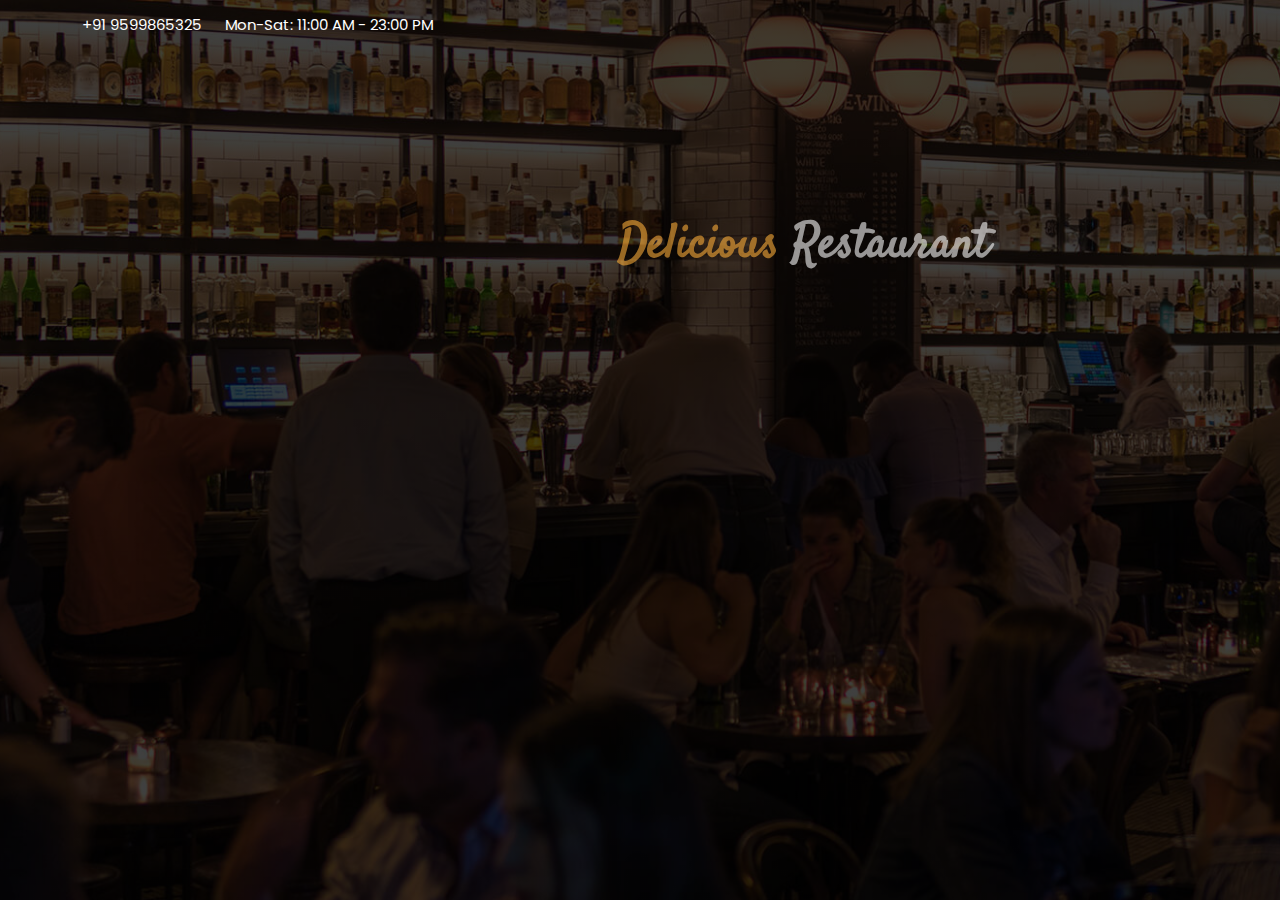
<file: index.html>
<!DOCTYPE html>
<html lang="en">
<head>
    <meta charset="UTF-8">
    <meta http-equiv="X-UA-Compatible" content="IE=edge">
    <meta name="viewport" content="width=device-width, initial-scale=1.0">
    <!-- Google Fonts -->
    <link
        href="https://fonts.googleapis.com/css?family=Poppins:300,300i,400,400i,600,600i,700,700i|Satisfy|Comic+Neue:300,300i,400,400i,700,700i"
        rel="stylesheet">
    <!-- Icons  -->
    <link rel="stylesheet" href="https://use.fontawesome.com/releases/v5.15.4/css/all.css"
        integrity="sha384-DyZ88mC6Up2uqS4h/KRgHuoeGwBcD4Ng9SiP4dIRy0EXTlnuz47vAwmeGwVChigm" crossorigin="anonymous">
    <!-- CSS -->
    <link rel="stylesheet" href="./CSS/header.css">
    <link rel="stylesheet" href="./CSS/index.css">
    <link rel="stylesheet" href="./CSS/footer.css">
    <link rel="stylesheet" href="./CSS/about.css">
    <link rel="stylesheet" href="./CSS/book.css">
    <link rel="stylesheet" href="./CSS/chef.css">
    <link rel="stylesheet" href="./CSS/contactUs.css">
    <link rel="stylesheet" href="./CSS/events.css">
    <link rel="stylesheet" href="./CSS/gallery.css">
    <link rel="stylesheet" href="./CSS/menu.css">
    <link rel="stylesheet" href="./CSS/review.css">
    <link rel="stylesheet" href="./CSS/special.css">

    <title>Delicious</title>
</head>
<body>
    <!-- ======= Top Bar ======= -->
    <section class="topbar">
        <div class="topbar-container">
            <i class="fas fa-mobile-alt"><span>+91 9599865325</span></i>
            <i class="far fa-clock"><span>Mon-Sat: 11:00 AM - 23:00 PM</span></i>
        </div>
    </section>
    <!-- ======= Header ======= -->
    <header class="header">
            <div class="logo">
                <h1><a href="/">Delicious</a></h1>
            </div>
            <!-- Navbar -->
            <nav class="navbar">
                <ul>
                    <li><a class="nav-link" id="select" href="/">Home</a></li>
                    <li><a class="nav-link" href="Pages/about.html">About</a></li>
                    <li><a class="nav-link" href="Pages/menu.html">Menu</a></li>
                    <li><a class="nav-link" href="Pages/special.html">Specials</a></li>
                    <li><a class="nav-link" href="Pages/events.html">Events</a></li>
                    <li><a class="nav-link" href="Pages/chef.html">Chefs</a></li>
                    <li><a class="nav-link" href="Pages/gallery.html">Gallery</a></li>  
                    <li><a class="nav-link" href="Pages/contactUs.html">Contact</a></li>
                </ul>
                <a href="Pages/book.html" class="book-table">Book a table</a>
            </nav>  
    </header>
    <!-- ======= Hero Section ======= -->
    <section id="hero">
        <div class="hero-container">
            <h2 class="hero-head"><span class="hero-color">Delicious</span> Restaurant</h2></h2>
                <p class="hero-content">
                    Ut velit est quam dolor ad a aliquid qui aliquid. Sequi ea ut et est quaerat sequi nihil ut aliquam. Occaecati alias dolorem mollitia ut. Similique ea voluptatem. Esse doloremque accusamus repellendus deleniti vel. Minus et tempore modi architecto.
                </p>
                <div class="hero-btn">
                    <a href="Pages/menu.html" class="btn-menu">Our Menu</a>
                    <a href="Pages/book.html" class="btn-book">Book a Table</a>
                </div>
        </div>
    </section>
    <script src="./JS/index.js"></script>
    <script src="https://cdnjs.cloudflare.com/ajax/libs/gsap/3.9.1/gsap.min.js"></script>
</body>
</html>
</file>
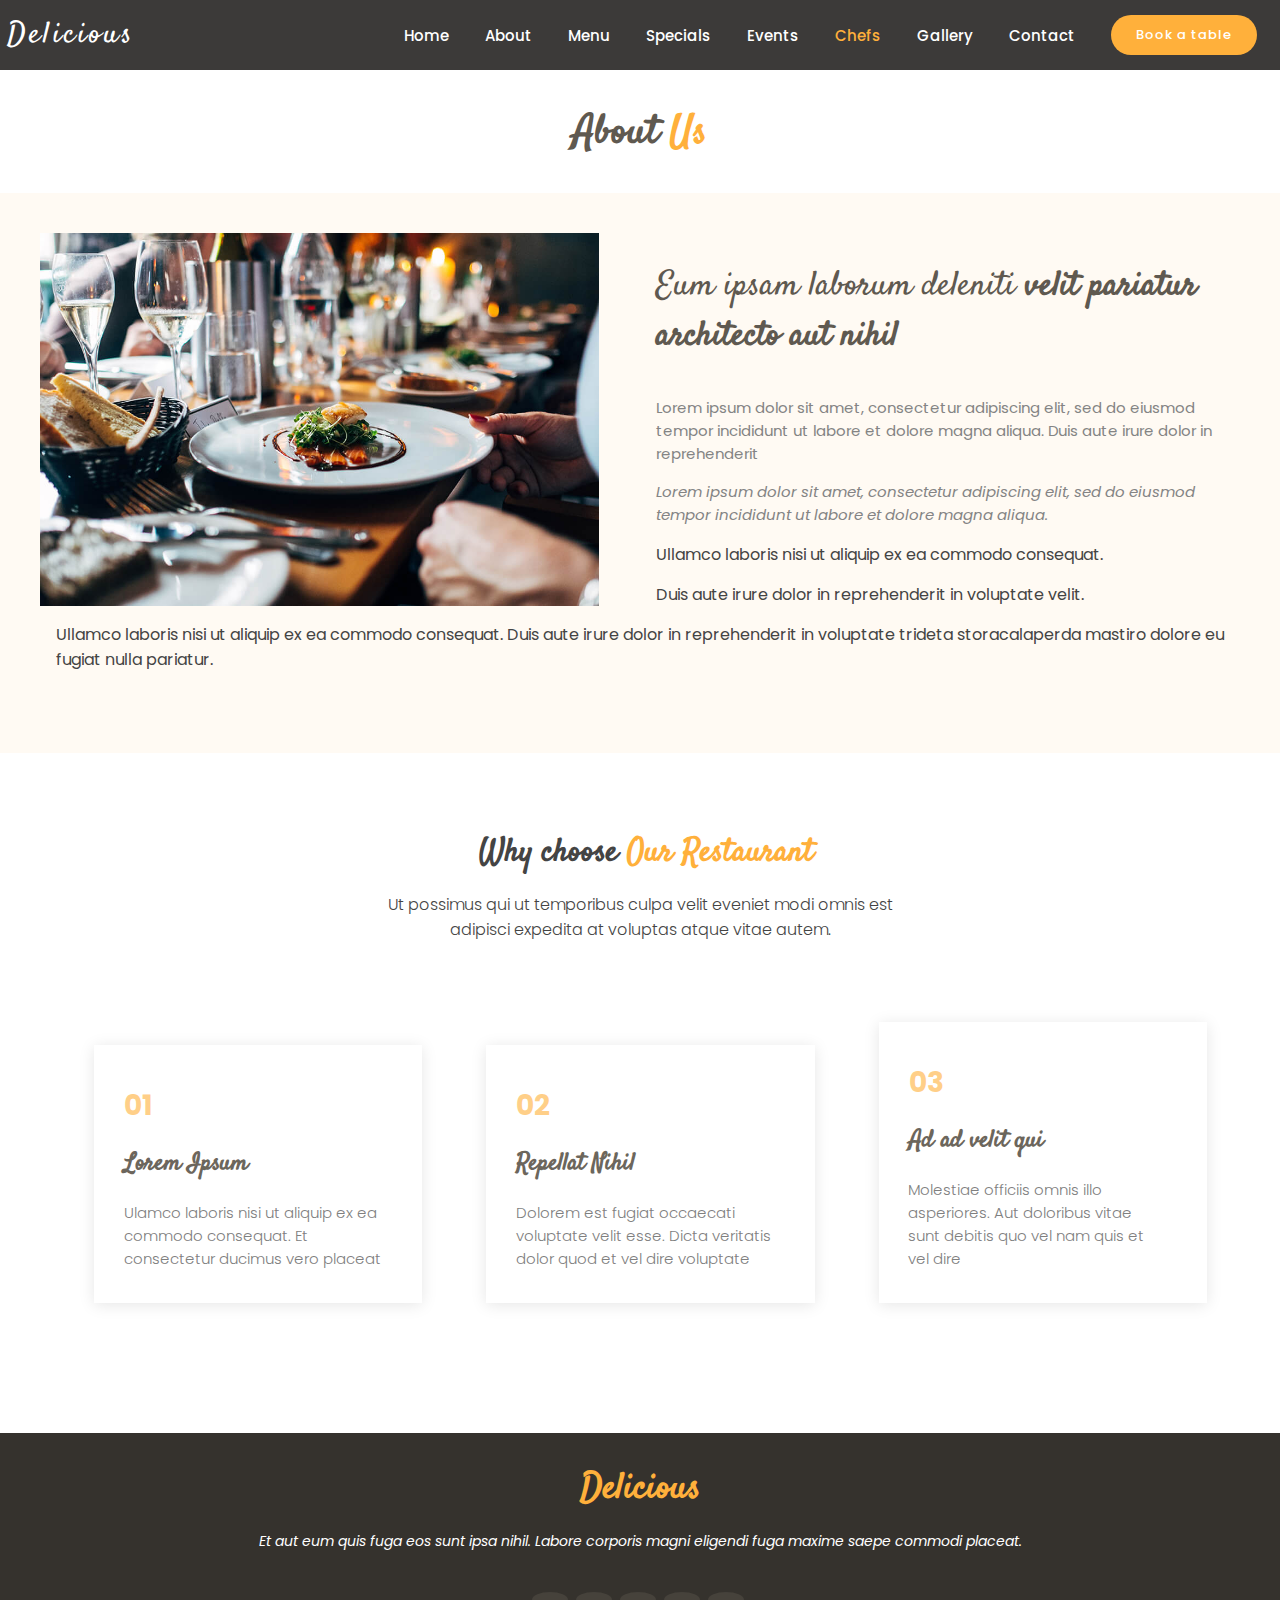
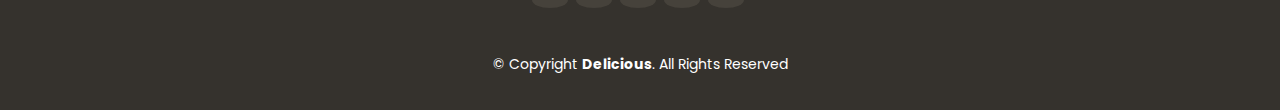
<file: Pages/about.html>
<!DOCTYPE html>
<html lang="en">
<head>

    <meta charset="UTF-8">
    <meta http-equiv="X-UA-Compatible" content="IE=edge">
    <meta name="viewport" content="width=device-width, initial-scale=1.0">

   <!-- Google Fonts -->
   <link href="https://fonts.googleapis.com/css?family=Poppins:300,300i,400,400i,600,600i,700,700i|Satisfy|Comic+Neue:300,300i,400,400i,700,700i" rel="stylesheet">

   <!-- Icons  -->
   <link rel="stylesheet" href="https://use.fontawesome.com/releases/v5.15.4/css/all.css" integrity="sha384-DyZ88mC6Up2uqS4h/KRgHuoeGwBcD4Ng9SiP4dIRy0EXTlnuz47vAwmeGwVChigm" crossorigin="anonymous">
  <!-- CSS -->
    <link rel="stylesheet" href="../CSS/header.css">
    <link rel="stylesheet" href="../CSS/about.css">
    <link rel="stylesheet" href="../CSS/footer.css">
    <title>About Us</title>
</head>
<body>
   <!-- ======= Header ======= -->
   <header class="header" style="  background: rgba(26, 24, 22, 0.85);">
   <div class="logo">
       <h1><a href="/">Delicious</a></h1>
   </div>

   <!-- Navbar -->
   <nav class="navbar">
       <ul>
        <li><a class="nav-link" href="/">Home</a></li>
        <li><a class="nav-link" href="/Pages/about.html">About</a></li>
        <li><a class="nav-link" href="/Pages/menu.html">Menu</a></li>
        <li><a class="nav-link" href="/Pages/special.html">Specials</a></li>
        <li><a class="nav-link" href="/Pages/events.html">Events</a></li>
        <li><a class="nav-link" id="select" href="../Pages/chef.html">Chefs</a></li>
        <li><a class="nav-link" href="/Pages/gallery.html">Gallery</a></li>
        <li><a class="nav-link" href="/Pages/contactUs.html">Contact</a></li>
       </ul>
       <a href="../Pages/book.html" class="book-table">Book a table</a>
   </nav>
</header>

 <!-- ======= About Section ======= -->
<div class="about-head">
  <h1>About <span id="select">Us</span></h1>
</div>
 <section id="about" class="about">
    
    <div class="fullbox">
          <div class="boxImage">
            <img class="imgBx" src="../assets/img/about.jpg">
          </div>

          <div class="content">
          <div class="conText">
            <h3>Eum ipsam laborum deleniti <strong>velit pariatur architecto aut nihil</strong></h3>
            <p>
              Lorem ipsum dolor sit amet, consectetur adipiscing elit, sed do eiusmod tempor incididunt ut labore et dolore magna aliqua. Duis aute irure dolor in reprehenderit
            </p>
            <p><i>
              Lorem ipsum dolor sit amet, consectetur adipiscing elit, sed do eiusmod tempor incididunt ut labore et dolore
              magna aliqua.</i>
            </p>
            <ul>
              <li><i class="bx"></i>Ullamco laboris nisi ut aliquip ex ea commodo consequat.</li>
              <li>Duis aute irure dolor in reprehenderit in voluptate velit.</li>
              <li>Ullamco laboris nisi ut aliquip ex ea commodo consequat. Duis aute irure dolor in reprehenderit in voluptate trideta storacalaperda mastiro dolore eu fugiat nulla pariatur.</li>
            </ul>
          
          </div>
          </div>

        </div>
  </section><!-- End About Section -->

<!-- ======= Whu Us Section ======= -->
<section>
  <div class="why-us">

    <div class="title">
      <h2>Why choose <span id="simple">Our Restaurant</span></h2>
      <p>Ut possimus qui ut temporibus culpa velit eveniet modi omnis est adipisci expedita at voluptas atque vitae autem.</p>
    </div>

    <div class="whytext">

        <div class="box">
          <span>01</span>
          <h4>Lorem Ipsum</h4>
          <p>Ulamco laboris nisi ut aliquip ex ea commodo consequat. Et consectetur ducimus vero placeat</p>
        </div>

        <div class="box">
          <span>02</span>
          <h4>Repellat Nihil</h4>
          <p>Dolorem est fugiat occaecati voluptate velit esse. Dicta veritatis dolor quod et vel dire voluptate</p>
        </div>
      
        <div class="box">
          <span>03</span>
          <h4> Ad ad velit qui</h4>
          <p>Molestiae officiis omnis illo asperiores. Aut doloribus vitae sunt debitis quo vel nam quis et vel dire</p>
        </div>
    </div>
  </div>
</section><!-- End Whu Us Section -->

<!-- ======= Footer ======= -->
<footer id="footer">
   <div class="container">
       <h3>Delicious</h3>
       <p>Et aut eum quis fuga eos sunt ipsa nihil. Labore corporis magni eligendi fuga maxime saepe commodi placeat.
       </p>
       <div class="social-links">
           <a href="#" class="twitter"><i class="fab fa-twitter"></i></a>
           <a href="#" class="facebook"><i class="fab fa-facebook-f"></i></a>
           <a href="#" class="instagram"><i class="fab fa-instagram"></i></i></a>
           <a href="#" class="google-plus"><i class="fab fa-skype"></i></a>
           <a href="#" class="linkedin"><i class="fab fa-linkedin-in"></i></a>
       </div>
       <div class="copyright">
           &copy; Copyright <strong><span>Delicious</span></strong>. All Rights Reserved
       </div>
   </div>
</footer><!-- End Footer -->
</body>
</html>
</file>
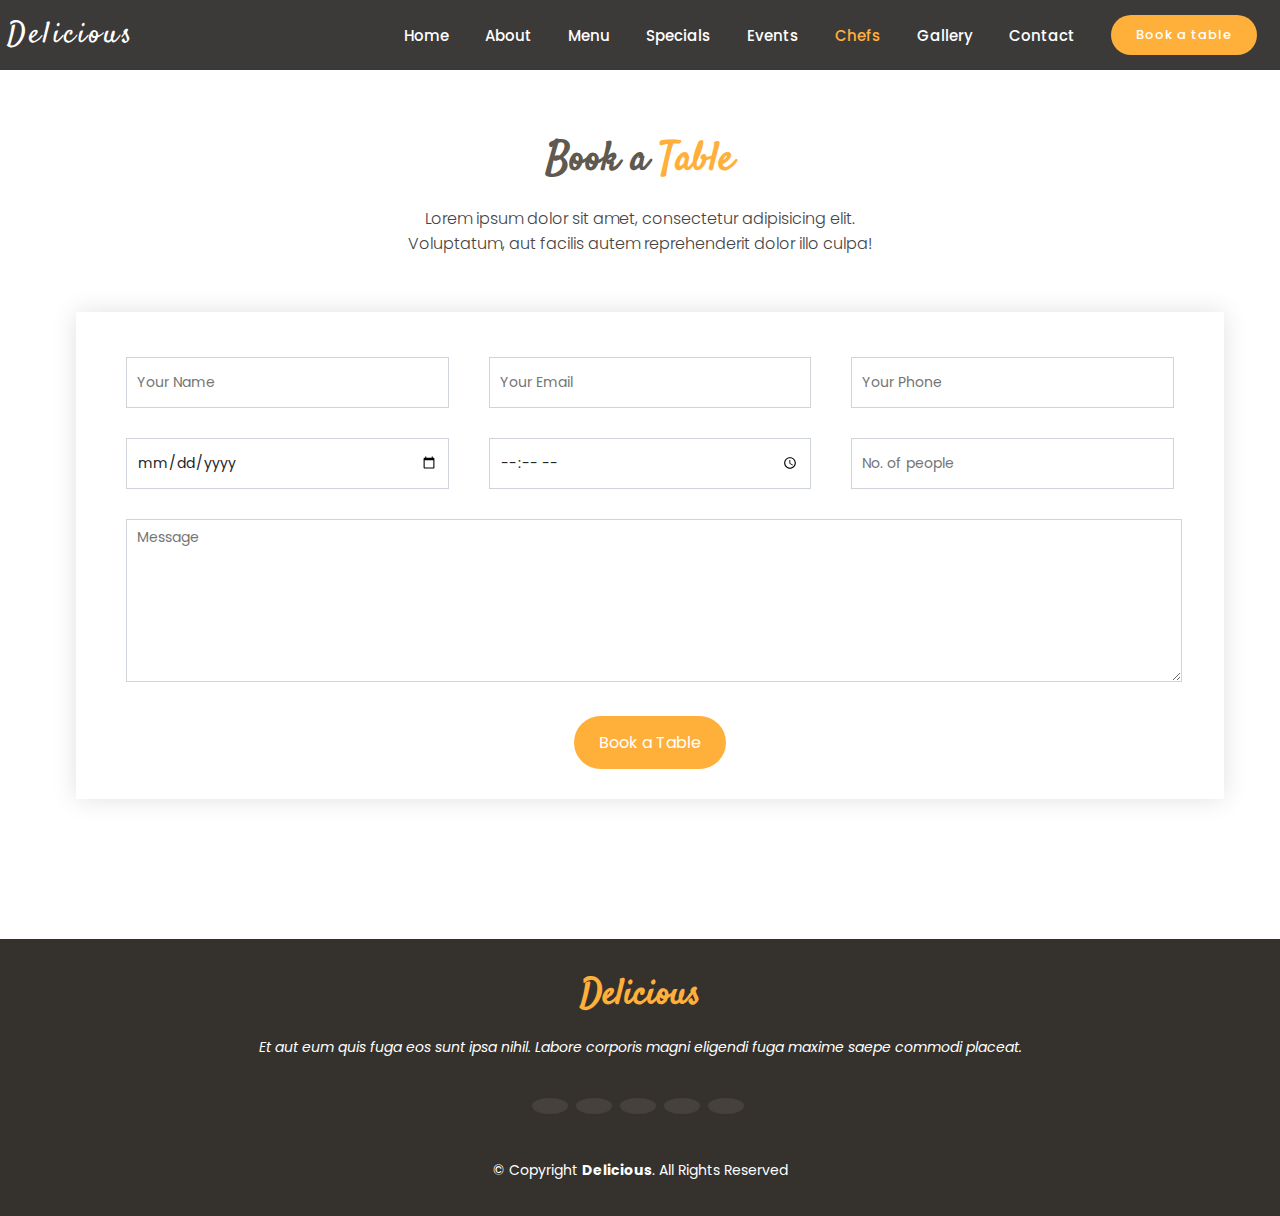
<file: Pages/book.html>
<!DOCTYPE html>
<html lang="en">
<head>
    <meta charset="UTF-8">
    <meta http-equiv="X-UA-Compatible" content="IE=edge">
    <meta name="viewport" content="width=device-width, initial-scale=1.0">
    <!-- Google Fonts -->
    <link
        href="https://fonts.googleapis.com/css?family=Poppins:300,300i,400,400i,600,600i,700,700i|Satisfy|Comic+Neue:300,300i,400,400i,700,700i"
        rel="stylesheet">
    <!-- Icons  -->
    <link rel="stylesheet" href="https://use.fontawesome.com/releases/v5.15.4/css/all.css"
        integrity="sha384-DyZ88mC6Up2uqS4h/KRgHuoeGwBcD4Ng9SiP4dIRy0EXTlnuz47vAwmeGwVChigm" crossorigin="anonymous">
    <!-- CSS -->
    <link rel="stylesheet" href="../CSS/header.css">
    <link rel="stylesheet" href="../CSS/book.css">
    <link rel="stylesheet" href="../CSS/footer.css">
    <title>Book a Table</title>
</head>
<body>
    <!-- ======= Header ======= -->
    <header class="header" style="background: rgba(26, 24, 22, 0.85);">
        <div class="logo">
            <h1><a href="/">Delicious</a></h1>
        </div>
        <!-- Navbar -->
        <nav class="navbar">
            <ul>
                <li><a class="nav-link" href="/">Home</a></li>
                <li><a class="nav-link" href="/Pages/about.html">About</a></li>
                <li><a class="nav-link" href="/Pages/menu.html">Menu</a></li>
                <li><a class="nav-link" href="/Pages/special.html">Specials</a></li>
                <li><a class="nav-link" href="/Pages/events.html">Events</a></li>
                <li><a class="nav-link" id="select" href="../Pages/chef.html">Chefs</a></li>
                <li><a class="nav-link" href="/Pages/gallery.html">Gallery</a></li>
                <li><a class="nav-link" href="/Pages/contactUs.html">Contact</a></li>
            </ul>
            <a href="../Pages/book.html" class="book-table">Book a table</a>
        </nav>
    </header>
    <!-- ======= Book a Table ======= -->
    <div class="book">
        <div class="book-head">
            <h1>Book a <span id="select">Table</span></h1>
        </div>
        <div class="book-tag">
            <p>Lorem ipsum dolor sit amet, consectetur adipisicing elit. Voluptatum, aut facilis autem reprehenderit dolor illo
                culpa! </p>
        </div>
        <div class="form-container">
            <div class="form-main">
                <form class="form" method="POST" action="/sendemail">
                    <div class="row-1">
                        <input name="name" id="name" type="text" placeholder="Your Name" required>
                        <input name="email" id="email" type="email" placeholder="Your Email" required>
                        <input type="tel" name="phone" id="phone" placeholder="Your Phone" required pattern="[0-9]{10}">
                    </div>
                    <div class="row-1">
                        <input type="date" name="date" id="date" required>
                        <input type="time" name="time" id="time" required min="11:00" max="23:00">
                        <input type="number" name="people" min="0" id="people" placeholder="No. of people" required max="12">
                    </div>
                    <textarea name="message" id="message" rows="7" placeholder="Message"></textarea>
                    <div class="submit">
                        <button type="submit" class="submit-btn">Book a Table</button>
                    </div>
                </form>
            </div>
        </div>
        <!-- ======= Modal ======= -->
        <div class="modal">
            <div class="modal-container">
                <div class="success">
                    <i class="far fa-check-circle"></i>
                </div>
                <div class="modal-content">
                    <h3>Booked!</h3>
                    <p>Your booking has been confirmed.</p>
                    <p>Check your email for details.</p>
                    <p>(If not received, check you spam mail)</p>
                </div>
                <div class="modal-btn">Okay</div>
            </div>
        </div>
    </div>
    <!-- ======= Footer ======= -->
    <footer id="footer">
        <div class="container">
            <h3>Delicious</h3>
            <p>Et aut eum quis fuga eos sunt ipsa nihil. Labore corporis magni eligendi fuga maxime saepe commodi placeat.
            </p>
            <div class="social-links">
                <a href="#" class="twitter"><i class="fab fa-twitter"></i></a>
                <a href="#" class="facebook"><i class="fab fa-facebook-f"></i></a>
                <a href="#" class="instagram"><i class="fab fa-instagram"></i></i></a>
                <a href="#" class="google-plus"><i class="fab fa-skype"></i></a>
                <a href="#" class="linkedin"><i class="fab fa-linkedin-in"></i></a>
            </div>
            <div class="copyright">
                &copy; Copyright <strong><span>Delicious</span></strong>. All Rights Reserved
            </div>
        </div>
    </footer><!-- End Footer -->
    <script src="../JS/form.js"></script>
    <script src="https://cdnjs.cloudflare.com/ajax/libs/gsap/3.9.1/gsap.min.js"></script>
</body>
</html>
</file>
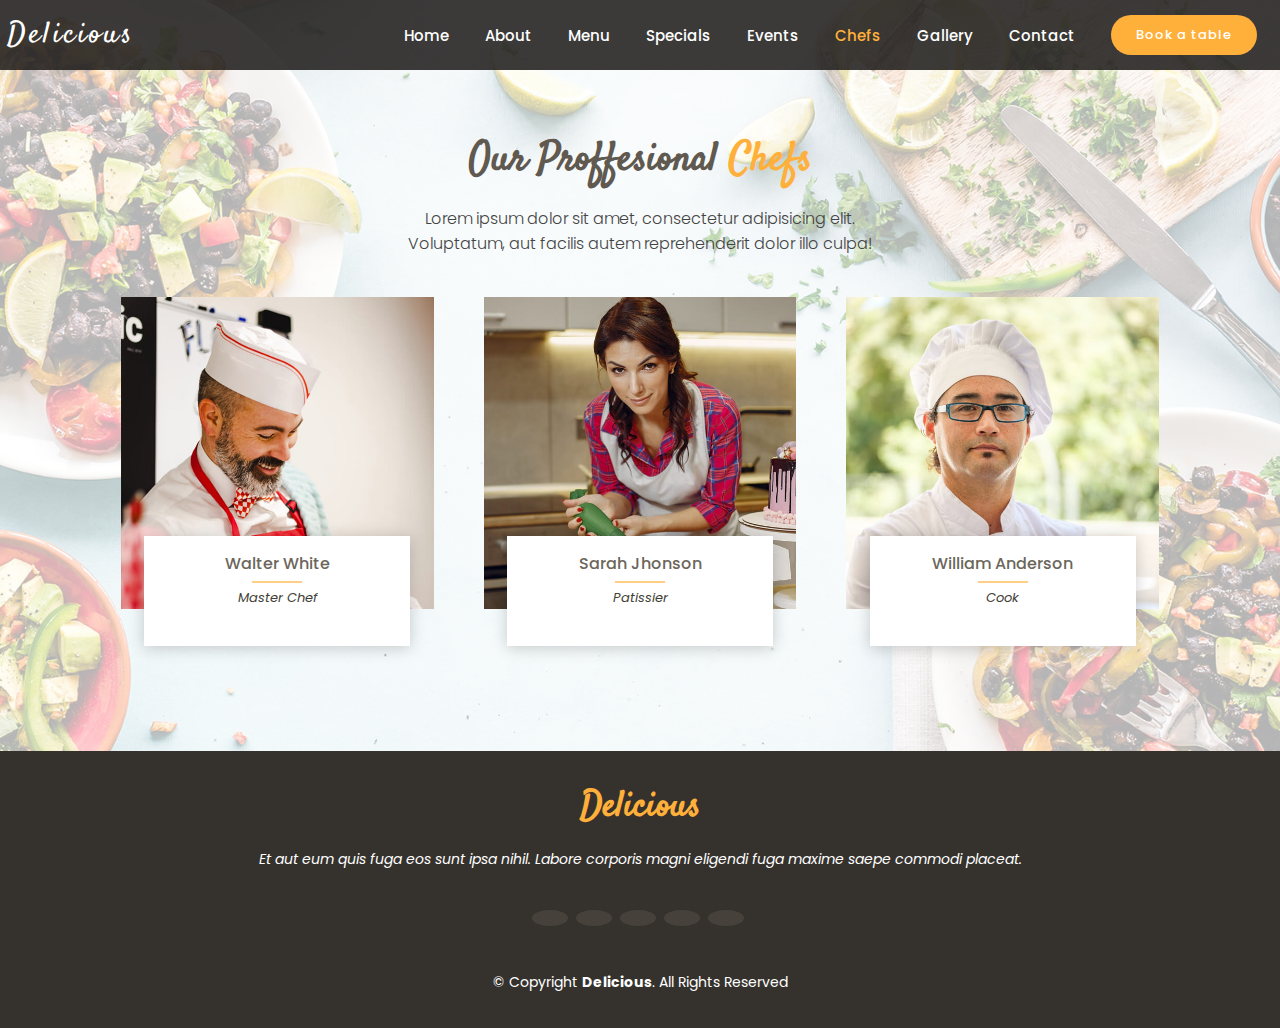
<file: Pages/chef.html>
<!DOCTYPE html>
<html lang="en">
<head>
    <meta charset="UTF-8">
    <meta http-equiv="X-UA-Compatible" content="IE=edge">
    <meta name="viewport" content="width=device-width, initial-scale=1.0">
    <!-- Google Fonts -->
    <link
        href="https://fonts.googleapis.com/css?family=Poppins:300,300i,400,400i,600,600i,700,700i|Satisfy|Comic+Neue:300,300i,400,400i,700,700i"
        rel="stylesheet">
    <!-- Icons  -->
    <link rel="stylesheet" href="https://use.fontawesome.com/releases/v5.15.4/css/all.css"
        integrity="sha384-DyZ88mC6Up2uqS4h/KRgHuoeGwBcD4Ng9SiP4dIRy0EXTlnuz47vAwmeGwVChigm" crossorigin="anonymous">
    <!-- CSS -->
    <link rel="stylesheet" href="../CSS/header.css">
    <link rel="stylesheet" href="../CSS/chef.css">
    <link rel="stylesheet" href="../CSS/footer.css">
    <title>Chefs</title>
</head>
<body>
    <!-- ======= Header ======= -->
    <header class="header" style="  background: rgba(26, 24, 22, 0.85);">
        <div class="logo">
            <h1><a href="/">Delicious</a></h1>
        </div>
        <!-- Navbar -->
        <nav class="navbar">
            <ul>
                <li><a class="nav-link" href="/">Home</a></li>
                <li><a class="nav-link" href="/Pages/about.html">About</a></li>
                <li><a class="nav-link" href="/Pages/menu.html">Menu</a></li>
                <li><a class="nav-link" href="/Pages/special.html">Specials</a></li>
                <li><a class="nav-link" href="/Pages/events.html">Events</a></li>
                <li><a class="nav-link" id="select" href="../Pages/chef.html">Chefs</a></li>
                <li><a class="nav-link" href="/Pages/gallery.html">Gallery</a></li>
                <li><a class="nav-link" href="/Pages/contactUs.html">Contact</a></li>
            </ul>
            <a href="../Pages/book.html" class="book-table">Book a table</a>
        </nav>
    </header>
    <!-- ======= Chefs ======= -->
    <div class="chef">
        <div class="chef-head">
            <h1>Our Proffesional <span id="select">Chefs</span></h1>
        </div>
        <div class="chef-tag">
            <p>Lorem ipsum dolor sit amet, consectetur adipisicing elit. Voluptatum, aut facilis autem reprehenderit dolor illo
                culpa! </p>
        </div>
        <div class="chef-section">
            <div class="chef-card">
                <div class="chef-img">
                    <img src="../assets/img/chefs/chefs-1.jpg" alt="">
                </div>
                <div class="chef-content">
                    <h3>Walter White</h3>
                    <div class="line"></div>
                    <p>Master Chef</p>
                    <div class="chef-social">
                        <a href="#" class="twitter"><i class="fab fa-twitter"></i></a>
                        <a href="#" class="facebook"><i class="fab fa-facebook-f"></i></a>
                        <a href="#" class="instagram"><i class="fab fa-instagram"></i></i></a>
                        <a href="#" class="linkedin"><i class="fab fa-linkedin-in"></i></a>
                    </div>
                </div>
            </div>
            <div class="chef-card">
                <div class="chef-img">
                    <img src="../assets/img/chefs/chefs-2.jpg" alt="">
                </div>
                <div class="chef-content">
                    <h3>Sarah Jhonson</h3>
                    <div class="line"></div>
                    <p>Patissier</p>
                    <div class="chef-social">
                        <a href="#" class="twitter"><i class="fab fa-twitter"></i></a>
                        <a href="#" class="facebook"><i class="fab fa-facebook-f"></i></a>
                        <a href="#" class="instagram"><i class="fab fa-instagram"></i></i></a>
                        <a href="#" class="linkedin"><i class="fab fa-linkedin-in"></i></a>
                    </div>
                </div>
            </div>
            <div class="chef-card">
                <div class="chef-img">
                    <img src="../assets/img/chefs/chefs-3.jpg" alt="">
                </div>
                <div class="chef-content">
                    <h3>William Anderson</h3>
                    <div class="line"></div>
                    <p>Cook</p>
                    <div class="chef-social">
                        <a href="#" class="twitter"><i class="fab fa-twitter"></i></a>
                        <a href="#" class="facebook"><i class="fab fa-facebook-f"></i></a>
                        <a href="#" class="instagram"><i class="fab fa-instagram"></i></i></a>
                        <a href="#" class="linkedin"><i class="fab fa-linkedin-in"></i></a>
                    </div>
                </div>
            </div>
        </div>
    </div>
    <!-- ======= Footer ======= -->
    <footer id="footer">
        <div class="container">
            <h3>Delicious</h3>
            <p>Et aut eum quis fuga eos sunt ipsa nihil. Labore corporis magni eligendi fuga maxime saepe commodi placeat.
            </p>
            <div class="social-links">
                <a href="#" class="twitter"><i class="fab fa-twitter"></i></a>
                <a href="#" class="facebook"><i class="fab fa-facebook-f"></i></a>
                <a href="#" class="instagram"><i class="fab fa-instagram"></i></i></a>
                <a href="#" class="google-plus"><i class="fab fa-skype"></i></a>
                <a href="#" class="linkedin"><i class="fab fa-linkedin-in"></i></a>
            </div>
            <div class="copyright">
                &copy; Copyright <strong><span>Delicious</span></strong>. All Rights Reserved
            </div>
        </div>
    </footer><!-- End Footer -->
</body>
</html>
</file>
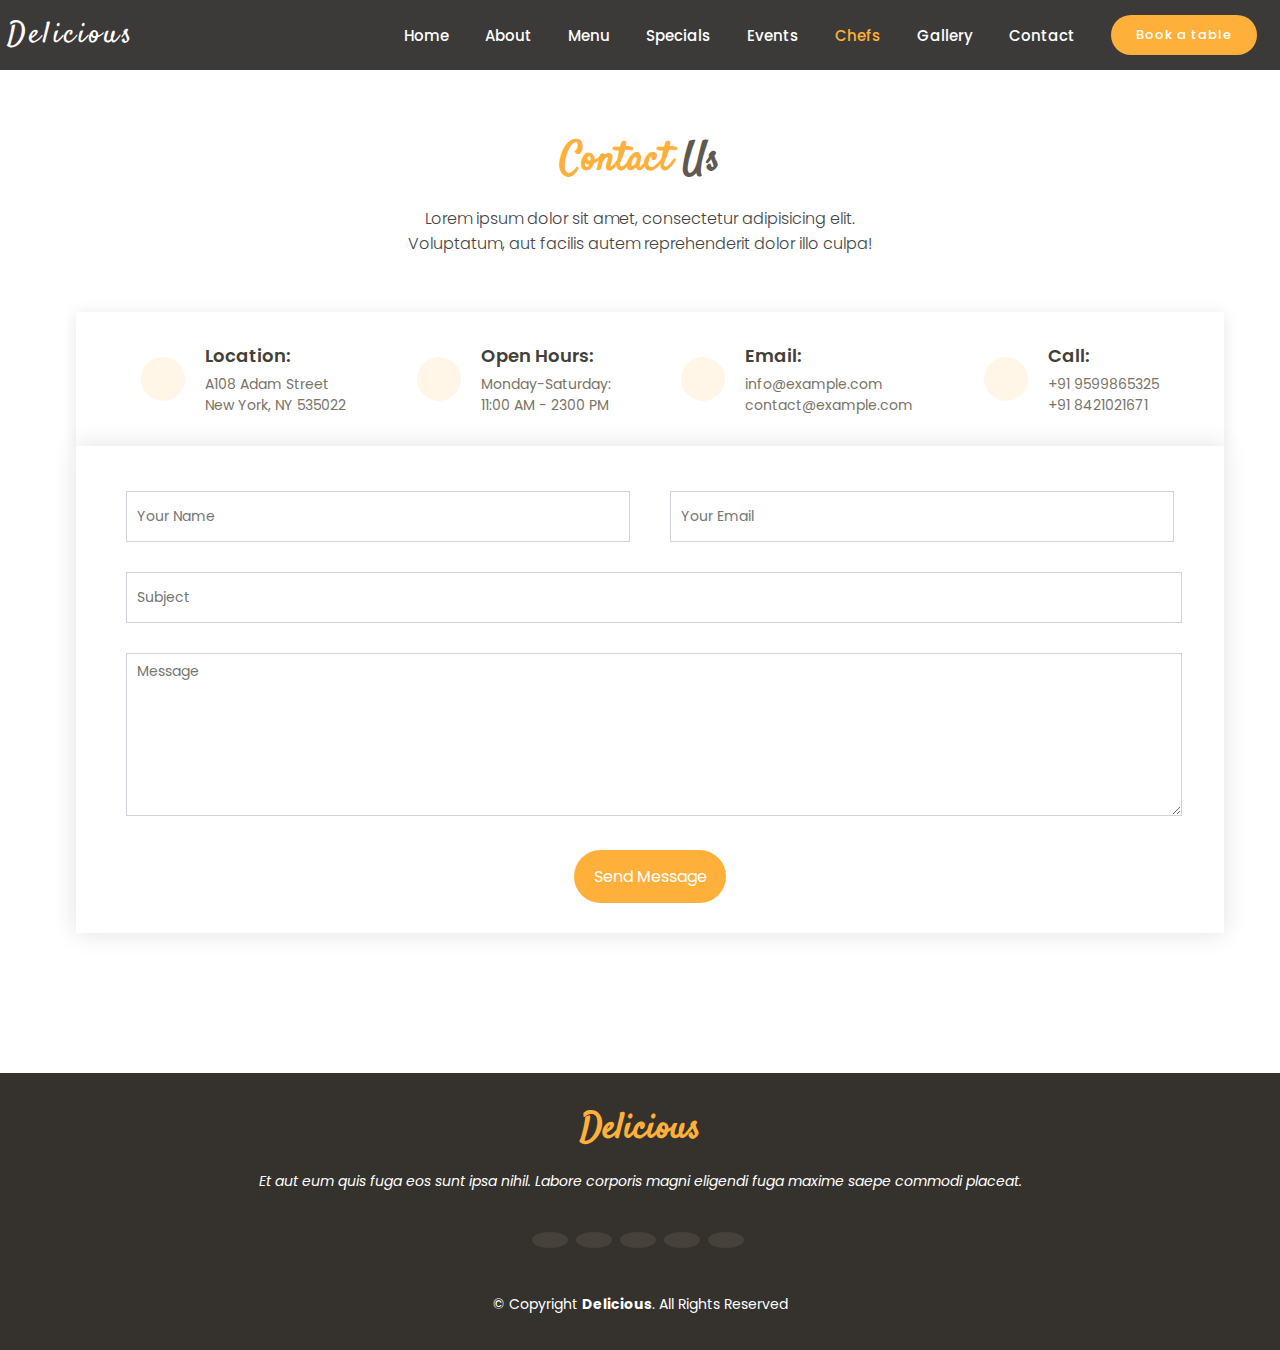
<file: Pages/contactUs.html>
<!DOCTYPE html>
<html lang="en">
<head>
    <meta charset="UTF-8">
    <meta http-equiv="X-UA-Compatible" content="IE=edge">
    <meta name="viewport" content="width=device-width, initial-scale=1.0">
    <!-- Google Fonts -->
    <link
        href="https://fonts.googleapis.com/css?family=Poppins:300,300i,400,400i,600,600i,700,700i|Satisfy|Comic+Neue:300,300i,400,400i,700,700i"
        rel="stylesheet">
    <!-- Icons  -->
    <link rel="stylesheet" href="https://use.fontawesome.com/releases/v5.15.4/css/all.css"
        integrity="sha384-DyZ88mC6Up2uqS4h/KRgHuoeGwBcD4Ng9SiP4dIRy0EXTlnuz47vAwmeGwVChigm" crossorigin="anonymous">
    <!-- CSS -->
    <link rel="stylesheet" href="../CSS/header.css">
    <link rel="stylesheet" href="../CSS/contactUs.css">
    <link rel="stylesheet" href="../CSS/footer.css">
    <title>Contact Us</title>
</head>
<body>
    <!-- ======= Header ======= -->
    <header class="header" style="  background: rgba(26, 24, 22, 0.85);">
        <div class="logo">
            <h1><a href="/">Delicious</a></h1>
        </div>
        <!-- Navbar -->
        <nav class="navbar">
            <ul>
                <li><a class="nav-link" href="/">Home</a></li>
                <li><a class="nav-link" href="/Pages/about.html">About</a></li>
                <li><a class="nav-link" href="/Pages/menu.html">Menu</a></li>
                <li><a class="nav-link" href="/Pages/special.html">Specials</a></li>
                <li><a class="nav-link" href="/Pages/events.html">Events</a></li>
                <li><a class="nav-link" id="select" href="../Pages/chef.html">Chefs</a></li>
                <li><a class="nav-link" href="/Pages/gallery.html">Gallery</a></li>
                <li><a class="nav-link" href="/Pages/contactUs.html">Contact</a></li>
            </ul>
            <a href="../Pages/book.html" class="book-table">Book a table</a>
        </nav>
    </header>
    <!-- ======= Conatct Us ======= -->
    <div class="contact">
        <div class="contact-head">
            <h1><span id="select">Contact</span> Us</h1>
        </div>
        <div class="contact-tag">
            <p>Lorem ipsum dolor sit amet, consectetur adipisicing elit. Voluptatum, aut facilis autem reprehenderit dolor illo culpa! </p>
        </div>
        <div class="form-container">
            <div class="form-info">
                <div class="info-container">
                    <div class="info-icon">
                        <i class="fas fa-map-marker-alt"></i>
                    </div>
                    <div class="info-content">
                        <h1>Location:</h1>
                        <p>A108 Adam Street</p>
                        <p>New York, NY 535022</p>
                    </div>
                </div>
                <div class="info-container">
                    <div class="info-icon">
                        <i class="far fa-clock"></i>
                    </div>
                    <div class="info-content">
                        <h1>Open Hours:</h1>
                        <p>Monday-Saturday:</p>
                        <p>11:00 AM - 2300 PM</p>
                    </div>
                </div>
                <div class="info-container">
                    <div class="info-icon">
                        <i class="far fa-envelope"></i>
                    </div>
                    <div class="info-content">
                        <h1>Email:</h1>
                        <p>info@example.com</p>
                        <p>contact@example.com</p>
                    </div>
                </div>
                <div class="info-container">
                    <div class="info-icon">
                        <i class="fas fa-mobile-alt"></i>
                    </div>
                    <div class="info-content">
                        <h1>Call:</h1>
                        <p>+91 9599865325</p>
                        <p>+91 8421021671</p>
                    </div>
                </div>
            </div>
            <div class="form-main">
                <form class="form" action="https://formspree.io/f/xnqwppvn" method="POST">
                    <div class="row-1">
                        <input name="name" id="name" type="text" placeholder="Your Name" required>
                        <input name="email" id="email" type="email" placeholder="Your Email" required>
                    </div>
                    <input name="subject" id="subject" type="text" placeholder="Subject" required>
                    <textarea name="message" id="message" rows="7" placeholder="Message" required></textarea>    
                    <div class="submit">
                        <button type="submit" class="submit-btn">Send Message</button>
                </form>
            </div>
        </div>
        <!-- ======= Modal ======= -->
        <div class="modal">
            <div class="modal-container">
                <div class="success">
                    <i class="far fa-check-circle"></i>
                </div>
                <div class="modal-content">
                    <h3>Thanks!</h3>
                    <p>Your message has been recieved</p>
                </div>
                <div class="modal-btn">Okay</div>
            </div>
        </div>
    </div> 
    <!-- ======= Footer ======= -->
    <footer id="footer">
        <div class="container">
            <h3>Delicious</h3>
            <p>Et aut eum quis fuga eos sunt ipsa nihil. Labore corporis magni eligendi fuga maxime saepe commodi placeat.
            </p>
            <div class="social-links">
                <a href="#" class="twitter"><i class="fab fa-twitter"></i></a>
                <a href="#" class="facebook"><i class="fab fa-facebook-f"></i></a>
                <a href="#" class="instagram"><i class="fab fa-instagram"></i></i></a>
                <a href="#" class="google-plus"><i class="fab fa-skype"></i></a>
                <a href="#" class="linkedin"><i class="fab fa-linkedin-in"></i></a>
            </div>
            <div class="copyright">
                &copy; Copyright <strong><span>Delicious</span></strong>. All Rights Reserved
            </div>
        </div>
    </footer><!-- End Footer -->
    <script src="../JS/contactus.js"></script>
    <script src="https://cdnjs.cloudflare.com/ajax/libs/gsap/3.9.1/gsap.min.js"></script>
</body>
</html>
</file>
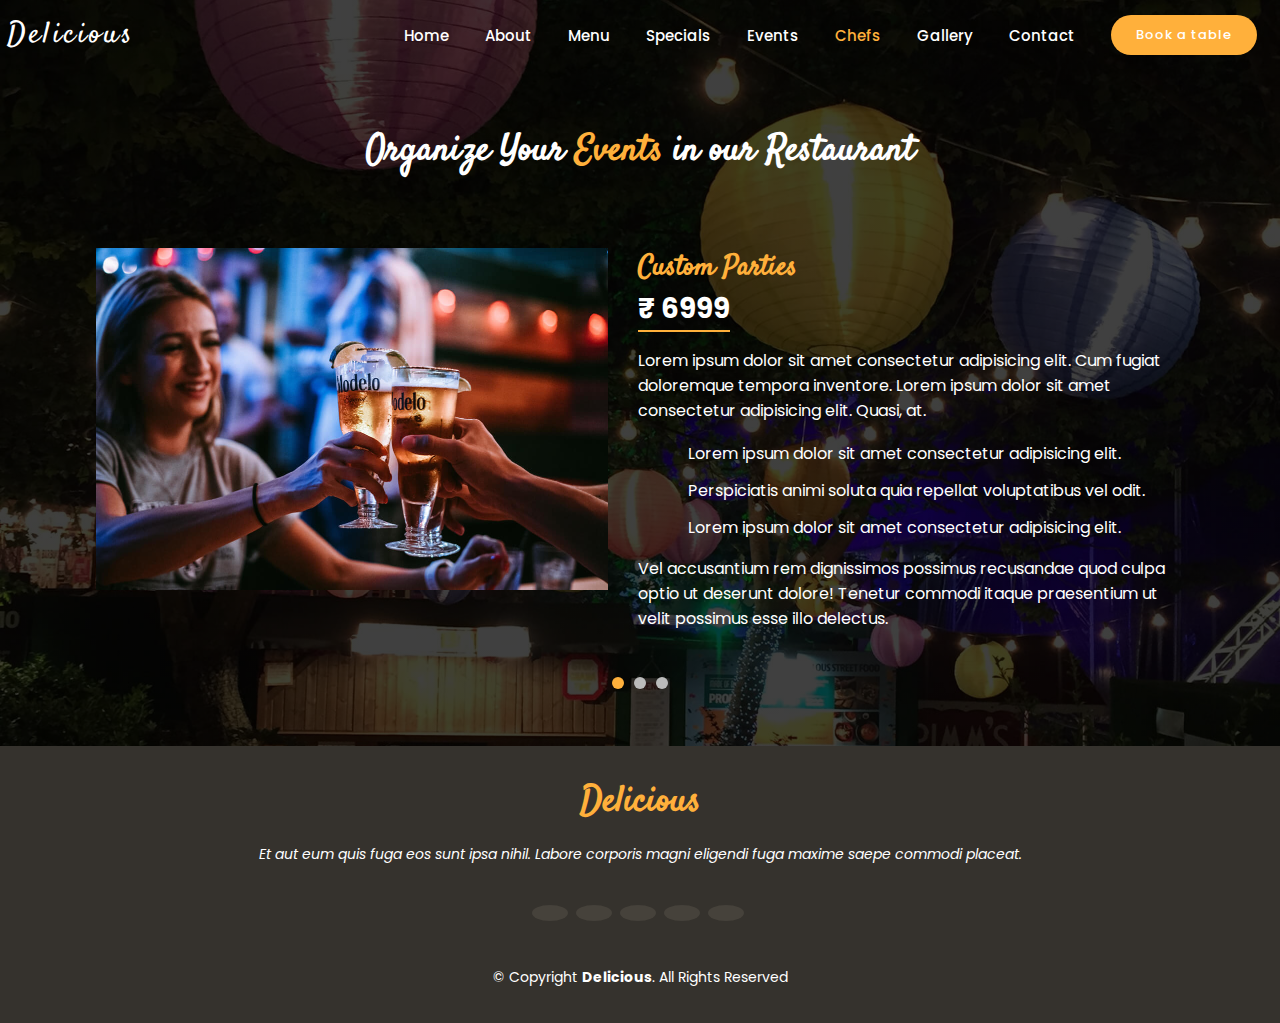
<file: Pages/events.html>
<!DOCTYPE html>
<html lang="en">
<head>
    <meta charset="UTF-8">
    <meta http-equiv="X-UA-Compatible" content="IE=edge">
    <meta name="viewport" content="width=device-width, initial-scale=1.0">
    <!-- Google Fonts -->
    <link
        href="https://fonts.googleapis.com/css?family=Poppins:300,300i,400,400i,600,600i,700,700i|Satisfy|Comic+Neue:300,300i,400,400i,700,700i"
        rel="stylesheet">
    <!-- Icons  -->
    <link rel="stylesheet" href="https://use.fontawesome.com/releases/v5.15.4/css/all.css"
        integrity="sha384-DyZ88mC6Up2uqS4h/KRgHuoeGwBcD4Ng9SiP4dIRy0EXTlnuz47vAwmeGwVChigm" crossorigin="anonymous">
    <!-- CSS -->
    <link rel="stylesheet" href="../CSS/header.css">
    <link rel="stylesheet" href="../CSS/events.css">
    <link rel="stylesheet" href="../CSS/footer.css">
    <title>Events</title>
</head>
<body>
    <!-- ======= Header ======= -->
    <header class="header">
        <div class="logo">
            <h1><a href="/">Delicious</a></h1>
        </div>
        <!-- Navbar -->
        <nav class="navbar">
            <ul>
                <li><a class="nav-link" href="/">Home</a></li>
                <li><a class="nav-link" href="/Pages/about.html">About</a></li>
                <li><a class="nav-link" href="/Pages/menu.html">Menu</a></li>
                <li><a class="nav-link" href="/Pages/special.html">Specials</a></li>
                <li><a class="nav-link" href="/Pages/events.html">Events</a></li>
                <li><a class="nav-link" id="select" href="../Pages/chef.html">Chefs</a></li>
                <li><a class="nav-link" href="/Pages/gallery.html">Gallery</a></li>
                <li><a class="nav-link" href="/Pages/contactUs.html">Contact</a></li>
            </ul>
            <a href="../Pages/book.html" class="book-table">Book a table</a>
        </nav>
    </header>
    <!-- ======= Events ======= -->
    <div class="event">
        <div class="event-head">
            <h1>Organize Your <span id="select">Events</span> in our Restaurant</h1>
        </div>
        <div class="slideshow-container">
            <div class="event-container mySlides fade">
                <div style="display: flex;">
                    <div class="event-img">
                        <img src="../assets/img/event-custom.jpg" alt="">
                    </div>
                    <div class="event-content">
                        <h3>Custom Parties</h3>
                        <h2>₹ 6999</h2>
                        <p>Lorem ipsum dolor sit amet consectetur adipisicing elit. Cum fugiat doloremque tempora inventore. Lorem ipsum
                            dolor sit amet consectetur adipisicing elit. Quasi, at. </p>
                        <ul>
                            <li><i class="far fa-check-circle"></i> Lorem ipsum dolor sit amet consectetur adipisicing elit. </li>
                            <li><i class="far fa-check-circle"></i> Perspiciatis animi soluta quia repellat voluptatibus vel odit. </li>
                            <li><i class="far fa-check-circle"></i> Lorem ipsum dolor sit amet consectetur adipisicing elit. </li>
                        </ul>
                        <p>Vel accusantium rem dignissimos possimus recusandae quod culpa optio ut deserunt dolore! Tenetur commodi itaque
                            praesentium ut velit possimus esse illo delectus.</p>
                    </div>
                </div>
            </div>
            <div class="event-container mySlides fade">
                <div style="display: flex;">
                    <div class="event-img">
                        <img src="../assets/img/event-private.jpg" alt="">
                    </div>
                    <div class="event-content">
                        <h3>Private Parties</h3>
                        <h2>₹ 4999</h2>
                        <p>Lorem ipsum dolor sit amet consectetur adipisicing elit. Cum fugiat doloremque tempora inventore. Lorem ipsum
                            dolor sit amet consectetur adipisicing elit. Quasi, at. </p>
                        <ul>
                            <li><i class="far fa-check-circle"></i> Lorem ipsum dolor sit amet consectetur adipisicing elit. </li>
                            <li><i class="far fa-check-circle"></i> Perspiciatis animi soluta quia repellat voluptatibus vel odit. </li>
                            <li><i class="far fa-check-circle"></i> Lorem ipsum dolor sit amet consectetur adipisicing elit. </li>
                        </ul>
                        <p>Vel accusantium rem dignissimos possimus recusandae quod culpa optio dolore! Tenetur commodi
                            itaque praesentium ut velit possimus esse illo delectus.</p>
                    </div>
                </div>
                
            </div>
            <div class="event-container mySlides fade">
                <div style="display: flex;">
                    <div class="event-img">
                        <img src="../assets/img/event-birthday.jpg" alt="">
                    </div>
                    <div class="event-content">
                        <h3>Birthday Parties</h3>
                        <h2>₹ 9999</h2>
                        <p>Lorem ipsum dolor sit amet consectetur adipisicing elit. Cum fugiat doloremque tempora inventore. Lorem ipsum
                            dolor sit amet consectetur adipisicing elit. Quasi, at. </p>
                        <ul>
                            <li><i class="far fa-check-circle"></i> Lorem ipsum dolor sit amet consectetur adipisicing elit. </li>
                            <li><i class="far fa-check-circle"></i> Perspiciatis animi soluta quia repellat voluptatibus vel odit. </li>
                            <li><i class="far fa-check-circle"></i> Lorem ipsum dolor sit amet consectetur adipisicing elit. </li>
                        </ul>
                        <p>Vel accusantium rem dignissimos possimus recusandae quod culpa optio ut deserunt dolore! Tenetur commodi
                            itaque praesentium ut velit possimus esse illo delectus.</p>
                    </div>
                    </div>
                </div> 
            <div style="text-align:center">
                <span class="dot" onclick="currentSlide(1)"></span>
                <span class="dot" onclick="currentSlide(2)"></span>
                <span class="dot" onclick="currentSlide(3)"></span>
            </div>
        </div>
    </div>
    <!-- ======= Footer ======= -->
    <footer id="footer">
        <div class="container">
            <h3>Delicious</h3>
            <p>Et aut eum quis fuga eos sunt ipsa nihil. Labore corporis magni eligendi fuga maxime saepe commodi placeat.
            </p>
            <div class="social-links">
                <a href="#" class="twitter"><i class="fab fa-twitter"></i></a>
                <a href="#" class="facebook"><i class="fab fa-facebook-f"></i></a>
                <a href="#" class="instagram"><i class="fab fa-instagram"></i></i></a>
                <a href="#" class="google-plus"><i class="fab fa-skype"></i></a>
                <a href="#" class="linkedin"><i class="fab fa-linkedin-in"></i></a>
            </div>
            <div class="copyright">
                &copy; Copyright <strong><span>Delicious</span></strong>. All Rights Reserved
            </div>
        </div>
    </footer><!-- End Footer -->
    <script src="../JS/events.js"></script>
</body>
</html>
</file>
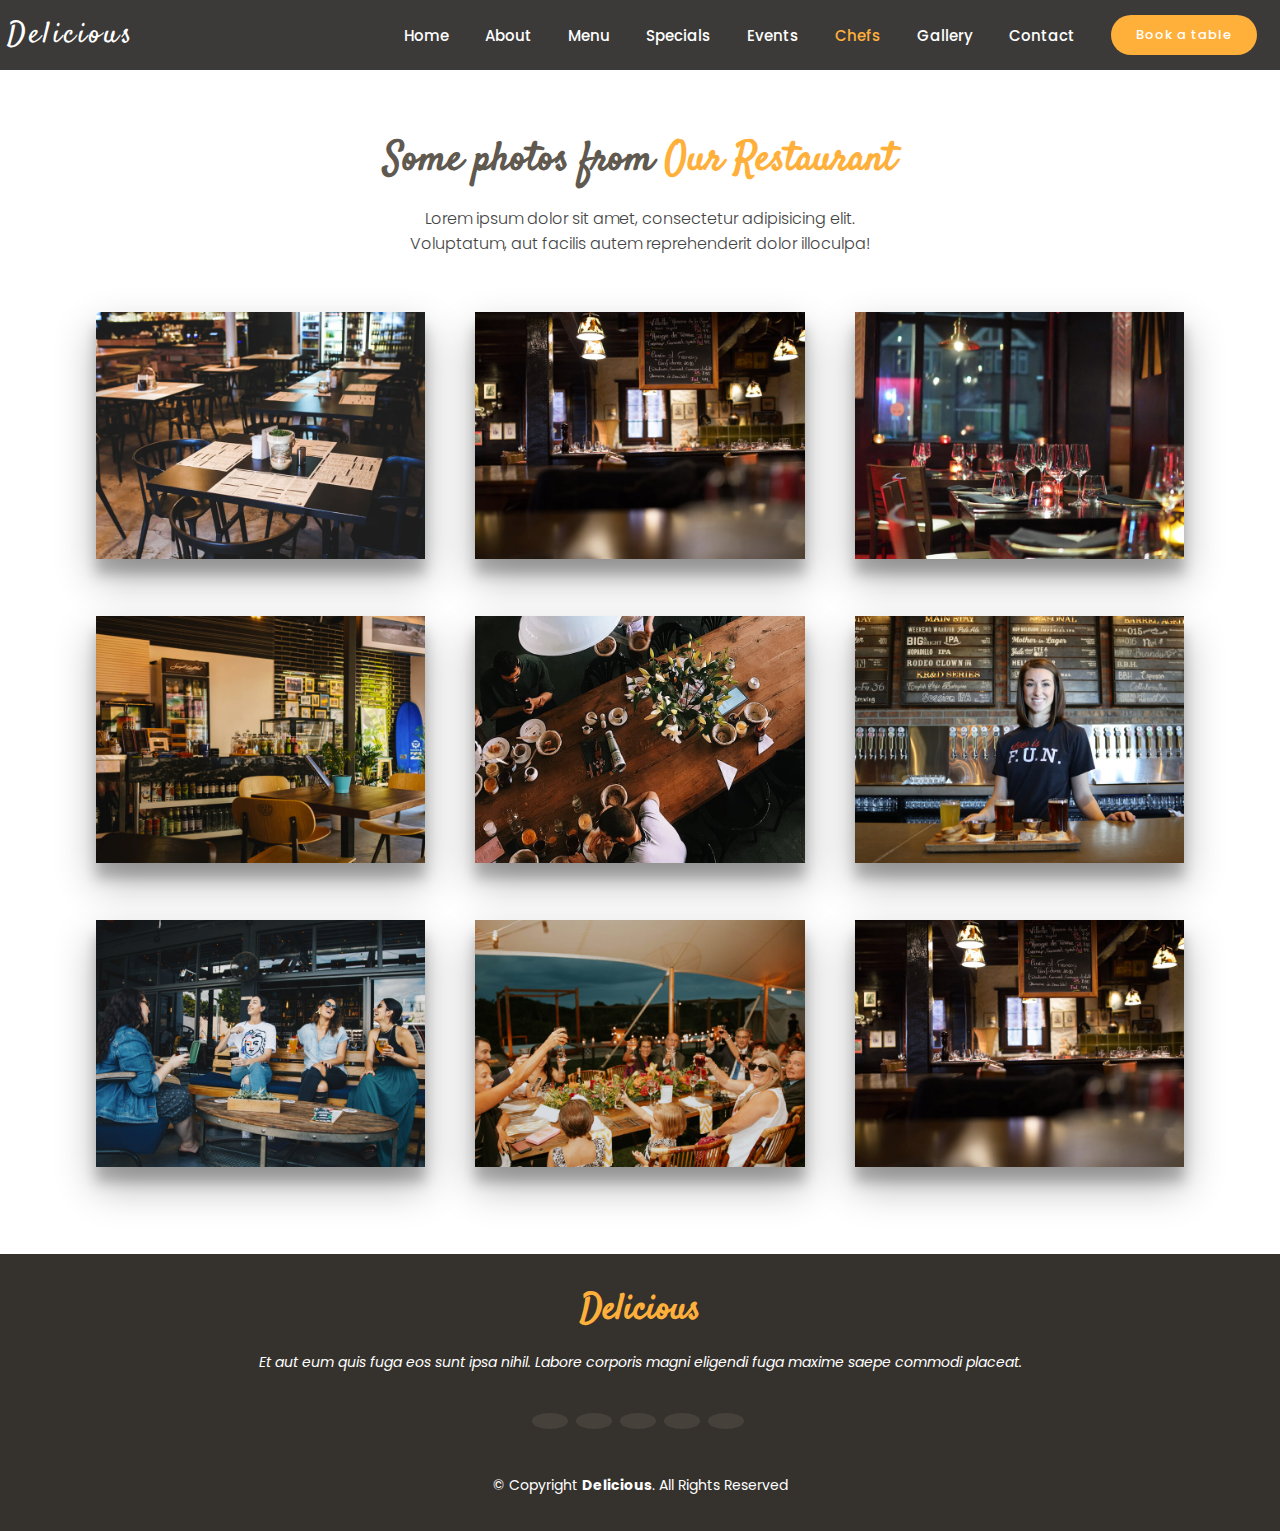
<file: Pages/gallery.html>
<!DOCTYPE html>
<html lang="en">
<head>
    <meta charset="UTF-8">
    <meta http-equiv="X-UA-Compatible" content="IE=edge">
    <meta name="viewport" content="width=device-width, initial-scale=1.0">
        <!-- Google Fonts -->
        <link
            href="https://fonts.googleapis.com/css?family=Poppins:300,300i,400,400i,600,600i,700,700i|Satisfy|Comic+Neue:300,300i,400,400i,700,700i"
            rel="stylesheet">
        <!-- Icons  -->
        <link rel="stylesheet" href="https://use.fontawesome.com/releases/v5.15.4/css/all.css"
            integrity="sha384-DyZ88mC6Up2uqS4h/KRgHuoeGwBcD4Ng9SiP4dIRy0EXTlnuz47vAwmeGwVChigm" crossorigin="anonymous">
        <!-- CSS -->
        <link rel="stylesheet" href="../CSS/header.css">
        <link rel="stylesheet" href="../CSS/gallery.css"">
        <link rel="stylesheet" href="../CSS/footer.css">
    <title>Gallery</title>
</head>
<body>
    <!-- ======= Header ======= -->
    <header class="header" style="  background: rgba(26, 24, 22, 0.85);">
        <div class="logo">
            <h1><a href="/">Delicious</a></h1>
        </div>
        <!-- Navbar -->
        <nav class="navbar">
            <ul>
                <li><a class="nav-link" href="/">Home</a></li>
                <li><a class="nav-link" href="/Pages/about.html">About</a></li>
                <li><a class="nav-link" href="/Pages/menu.html">Menu</a></li>
                <li><a class="nav-link" href="/Pages/special.html">Specials</a></li>
                <li><a class="nav-link" href="/Pages/events.html">Events</a></li>
                <li><a class="nav-link" id="select" href="../Pages/chef.html">Chefs</a></li>
                <li><a class="nav-link" href="/Pages/gallery.html">Gallery</a></li>
                <li><a class="nav-link" href="/Pages/contactUs.html">Contact</a></li>
            </ul>
            <a href="../Pages/book.html" class="book-table">Book a table</a>
        </nav>
    </header>
    <!-- ======= Gallery ======= -->
    <div class="gall">
        <div class="gall-head">
            <h1>Some photos from <span id="select">Our Restaurant</span></h1>
        </div>
        <div class="gall-tag">
            <p>Lorem ipsum dolor sit amet, consectetur adipisicing elit. Voluptatum, aut facilis autem reprehenderit dolor illoculpa! </p>
        </div>
        <div class="parent">
            <div class="div1"><img src="../assets/img/gallery/gallery-1.jpg" alt=""></div>
            <div class="div2"><img src="../assets/img/gallery/gallery-2.jpg" alt=""></div>
            <div class="div3"><img src="../assets/img/gallery/gallery-3.jpg" alt=""></div>
            <div class="div4"><img src="../assets/img/gallery/gallery-4.jpg" alt=""></div>
            <div class="div5"><img src="../assets/img/gallery/gallery-5.jpg" alt=""></div>
            <div class="div6"><img src="../assets/img/gallery/gallery-6.jpg" alt=""></div>
            <div class="div7"><img src="../assets/img/gallery/gallery-7.jpg" alt=""></div>
            <div class="div8"><img src="../assets/img/gallery/gallery-8.jpg" alt=""></div>
            <div class="div9"><img src="../assets/img/gallery/gallery-2.jpg" alt=""></div>
        </div>
    </div>
    <!-- ======= Footer ======= -->
    <footer id="footer">
        <div class="container">
            <h3>Delicious</h3>
            <p>Et aut eum quis fuga eos sunt ipsa nihil. Labore corporis magni eligendi fuga maxime saepe commodi placeat.
            </p>
            <div class="social-links">
                <a href="#" class="twitter"><i class="fab fa-twitter"></i></a>
                <a href="#" class="facebook"><i class="fab fa-facebook-f"></i></a>
                <a href="#" class="instagram"><i class="fab fa-instagram"></i></i></a>
                <a href="#" class="google-plus"><i class="fab fa-skype"></i></a>
                <a href="#" class="linkedin"><i class="fab fa-linkedin-in"></i></a>
            </div>
            <div class="copyright">
                &copy; Copyright <strong><span>Delicious</span></strong>. All Rights Reserved
            </div>
        </div>
    </footer><!-- End Footer -->
</body>
</html>
</file>
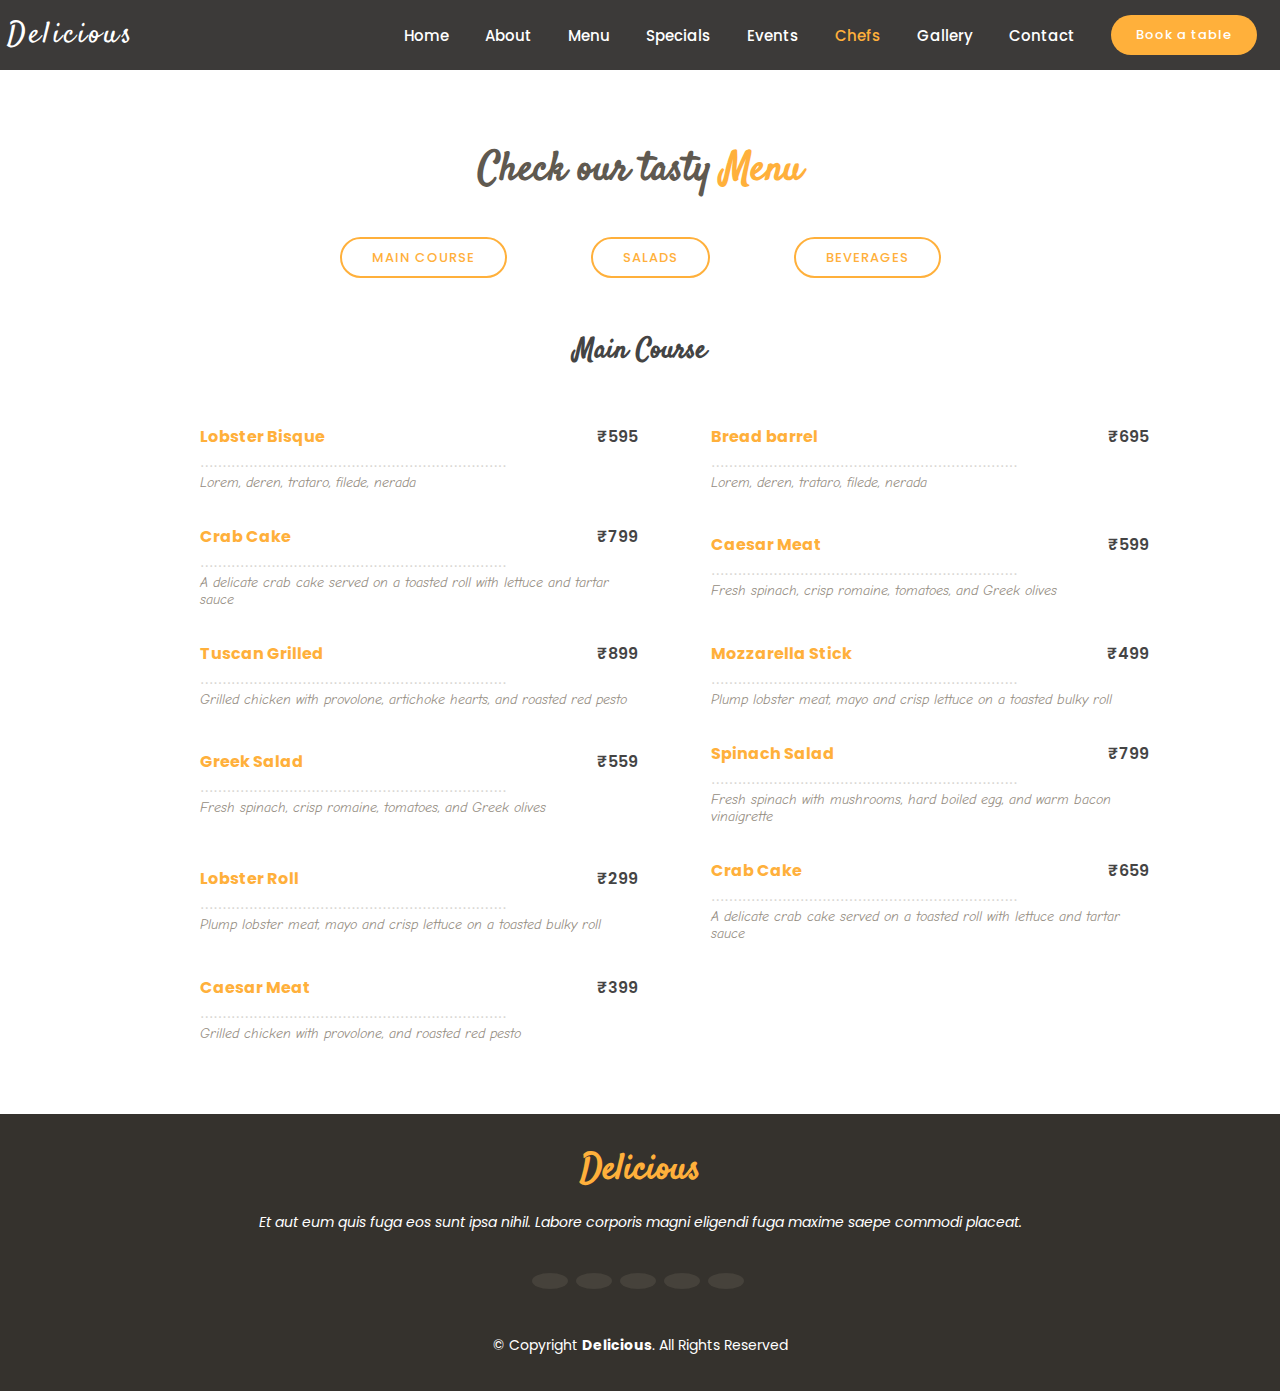
<file: Pages/menu.html>
<!DOCTYPE html>
<html lang="en">
<head>
    <meta charset="UTF-8">
    <meta http-equiv="X-UA-Compatible" content="IE=edge">
    <meta name="viewport" content="width=device-width, initial-scale=1.0">
    <!-- Google Fonts -->
    <link
        href="https://fonts.googleapis.com/css?family=Poppins:300,300i,400,400i,600,600i,700,700i|Satisfy|Comic+Neue:300,300i,400,400i,700,700i"
        rel="stylesheet">
    <!-- Icons  -->
    <link rel="stylesheet" href="https://use.fontawesome.com/releases/v5.15.4/css/all.css"
        integrity="sha384-DyZ88mC6Up2uqS4h/KRgHuoeGwBcD4Ng9SiP4dIRy0EXTlnuz47vAwmeGwVChigm" crossorigin="anonymous">
    <!-- CSS -->
    <link rel="stylesheet" href="../CSS/menu.css">
    <link rel="stylesheet" href="../CSS/header.css">
    <link rel="stylesheet" href="../CSS/footer.css">
    <title>Menu</title>
</head>
<body>
    <!-- ======= Header ======= -->
    <header class="header" style="background: rgba(26, 24, 22, 0.85);">
        <div class="logo">
            <h1><a href="/">Delicious</a></h1>
        </div>
        <!-- Navbar -->
        <nav class="navbar">
            <ul>
                <li><a class="nav-link" href="/">Home</a></li>
                <li><a class="nav-link" href="/Pages/about.html">About</a></li>
                <li><a class="nav-link" href="/Pages/menu.html">Menu</a></li>
                <li><a class="nav-link" href="/Pages/special.html">Specials</a></li>
                <li><a class="nav-link" href="/Pages/events.html">Events</a></li>
                <li><a class="nav-link" id="select" href="../Pages/chef.html">Chefs</a></li>
                <li><a class="nav-link" href="/Pages/gallery.html">Gallery</a></li>
                <li><a class="nav-link" href="/Pages/contactUs.html">Contact</a></li>
            </ul>
            <a href="../Pages/book.html" class="book-table">Book a table</a>
        </nav>
    </header>
    <!-- ======= Menu Section ======= -->
    <div class="menu">
        <div class="menu-head">
            <h1>Check our tasty <span id="select">Menu</span></h1>
        </div>
        <div class="menu-buttons">
            <a href="#" class="btn-main">Main Course</a>
            <a href="#" class="btn-salad">Salads</a>
            <a href="#" class="btn-bev">Beverages</a>
        </div>
        <div class="main-course">
            <div>
                <h2 style="font-size: 28px;">Main Course</h2>
            </div>
            <table class="menu-table">
                <tr>
                    <td>
                        <div class="menu-item">
                            <div class="menu-item-name"><a href="#">Lobster Bisque</a> </div>
                            <div class="menu-price">₹595</div>
                        </div>
                        <div class="menu-content">Lorem, deren, trataro, filede, nerada</div>
                    </td>
                    <td>
                        <div class="menu-item">
                            <div class="menu-item-name"><a href="#">Bread barrel</a> </div>
                            <div class="menu-price">₹695</div>
                        </div>
                        <div class="menu-content">Lorem, deren, trataro, filede, nerada</div>
                    </td>
                </tr>
                <tr>
                    <td>
                        <div class="menu-item">
                            <div class="menu-item-name"><a href="#">Crab Cake</a> </div>
                            <div class="menu-price">₹799</div>
                        </div>
                        <div class="menu-content">A delicate crab cake served on a toasted roll with lettuce and tartar sauce</div>
                    </td>
                    <td>
                        <div class="menu-item">
                            <div class="menu-item-name"><a href="#">Caesar Meat</a> </div>
                            <div class="menu-price">₹599</div>
                        </div>
                        <div class="menu-content">Fresh spinach, crisp romaine, tomatoes, and Greek olives</div>
                    </td>
                </tr>
                <tr>
                    <td>
                        <div class="menu-item">
                            <div class="menu-item-name"><a href="#">Tuscan Grilled</a> </div>
                            <div class="menu-price">₹899</div>
                        </div>
                        <div class="menu-content">Grilled chicken with provolone, artichoke hearts, and roasted red pesto</div>
                    </td>
                    <td>
                        <div class="menu-item">
                            <div class="menu-item-name"><a href="#">Mozzarella Stick</a> </div>
                            <div class="menu-price">₹499</div>
                        </div>
                        <div class="menu-content">Plump lobster meat, mayo and crisp lettuce on a toasted bulky roll</div>
                    </td>
                </tr>
                <tr>
                    <td>
                        <div class="menu-item">
                            <div class="menu-item-name"><a href="#">Greek Salad</a> </div>
                            <div class="menu-price">₹559</div>
                        </div>
                        <div class="menu-content">Fresh spinach, crisp romaine, tomatoes, and Greek olives</div>
                    </td>
                    <td>
                        <div class="menu-item">
                            <div class="menu-item-name"><a href="#">Spinach Salad</a> </div>
                            <div class="menu-price">₹799</div>
                        </div>
                        <div class="menu-content">Fresh spinach with mushrooms, hard boiled egg, and warm bacon vinaigrette</div>
                    </td>
                </tr>
                <tr>
                    <td>
                        <div class="menu-item">
                            <div class="menu-item-name"><a href="#">Lobster Roll</a> </div>
                            <div class="menu-price">₹299</div>
                        </div>
                        <div class="menu-content">Plump lobster meat, mayo and crisp lettuce on a toasted bulky roll</div>
                    </td>
                    <td>
                        <div class="menu-item">
                            <div class="menu-item-name"><a href="#">Crab Cake</a> </div>
                            <div class="menu-price">₹659</div>
                        </div>
                        <div class="menu-content">A delicate crab cake served on a toasted roll with lettuce and tartar sauce</div>
                    </td>
                </tr>
                <tr>
                    <td>
                        <div class="menu-item">
                            <div class="menu-item-name"><a href="#">Caesar Meat</a> </div>
                            <div class="menu-price">₹399</div>
                        </div>
                        <div class="menu-content">Grilled chicken with provolone, and roasted red pesto</div>
                    </td>
                </tr>
            </table>
        </div>
        <div class="salad">
            <div>
                <h2 style="font-size: 28px;">Salads</h2>
            </div>
            <table class="menu-table">
                <tr>
                    <td>
                        <div class="menu-item">
                            <div class="menu-item-name"><a href="#">Lobster Bisque</a> </div>
                            <div class="menu-price">₹595</div>
                        </div>
                        <div class="menu-content">Lorem, deren, trataro, filede, nerada</div>
                    </td>
                    <td>
                        <div class="menu-item">
                            <div class="menu-item-name"><a href="#">Bread barrel</a> </div>
                            <div class="menu-price">₹695</div>
                        </div>
                        <div class="menu-content">Lorem, deren, trataro, filede, nerada</div>
                    </td>
                </tr>
                <tr>
                    <td>
                        <div class="menu-item">
                            <div class="menu-item-name"><a href="#">Crab Cake</a> </div>
                            <div class="menu-price">₹799</div>
                        </div>
                        <div class="menu-content">A delicate crab cake served on a toasted roll with lettuce and tartar sauce/div>
                    </td>
                    <td>
                        <div class="menu-item">
                            <div class="menu-item-name"><a href="#">Caesar Meat</a> </div>
                            <div class="menu-price">₹599</div>
                        </div>
                        <div class="menu-content">Fresh spinach, crisp romaine, tomatoes, and Greek olives</div>
                    </td>
                </tr>
                <tr>
                    <td>
                        <div class="menu-item">
                            <div class="menu-item-name"><a href="#">Tuscan Grilled</a> </div>
                            <div class="menu-price">₹899</div>
                        </div>
                        <div class="menu-content">Grilled chicken with provolone, artichoke hearts, and roasted red pesto</div>
                    </td>
                </tr>
            </table>
        </div>
        <div class="beverages">
            <div>
                <h2 style="font-size: 28px;">Beverages</h2>
            </div>
            <table class="menu-table">
                <tr>
                    <td>
                        <div class="menu-item">
                            <div class="menu-item-name"><a href="#">Virgin Daiquiri</a> </div>
                            <div class="menu-price">₹295</div>
                        </div>
                        <div class="menu-content">Lorem, deren, trataro, filede, nerada</div>
                    </td>
                    <td>
                        <div class="menu-item">
                            <div class="menu-item-name"><a href="#">Bellini Special</a> </div>
                            <div class="menu-price">₹395</div>
                        </div>
                        <div class="menu-content">Lorem, deren, trataro, filede, nerada</div>
                    </td>
                </tr>
                <tr>
                    <td>
                        <div class="menu-item">
                            <div class="menu-item-name"><a href="#">Virgin Mary</a> </div>
                            <div class="menu-price">₹299</div>
                        </div>
                        <div class="menu-content">A delicate crab cake served on a toasted roll with lettuce and tartar sauce/div>
                    </td>
                    <td>
                        <div class="menu-item">
                            <div class="menu-item-name"><a href="#">Shirley Temple</a> </div>
                            <div class="menu-price">₹199</div>
                        </div>
                        <div class="menu-content">Fresh spinach, crisp romaine, tomatoes, and Greek olives</div>
                    </td>
                </tr>
                <tr>
                    <td>
                        <div class="menu-item">
                            <div class="menu-item-name"><a href="#">French 75</a> </div>
                            <div class="menu-price">₹299</div>
                        </div>
                        <div class="menu-content">Grilled chicken with provolone, artichoke hearts, and roasted red pesto</div>
                    </td>
                    <td>
                        <div class="menu-item">
                            <div class="menu-item-name"><a href="#">Lemon Lavender</a> </div>
                            <div class="menu-price">₹499</div>
                        </div>
                        <div class="menu-content">Plump lobster meat, mayo and crisp lettuce on a toasted bulky roll</div>
                    </td>
                </tr>
                <tr>
                    <td>
                        <div class="menu-item">
                            <div class="menu-item-name"><a href="#">Orange Julius</a> </div>
                            <div class="menu-price">₹559</div>
                        </div>
                        <div class="menu-content">Fresh spinach, crisp romaine, tomatoes, and Greek olives</div>
                    </td>
                </tr>
            </table>
        </div>
    </div>
    
    <!-- ======= Footer ======= -->
    <footer id="footer">
        <div class="container">
            <h3>Delicious</h3>
            <p>Et aut eum quis fuga eos sunt ipsa nihil. Labore corporis magni eligendi fuga maxime saepe commodi placeat.
            </p>
            <div class="social-links">
                <a href="#" class="twitter"><i class="fab fa-twitter"></i></a>
                <a href="#" class="facebook"><i class="fab fa-facebook-f"></i></a>
                <a href="#" class="instagram"><i class="fab fa-instagram"></i></i></a>
                <a href="#" class="google-plus"><i class="fab fa-skype"></i></a>
                <a href="#" class="linkedin"><i class="fab fa-linkedin-in"></i></a>
            </div>
            <div class="copyright">
                &copy; Copyright <strong><span>Delicious</span></strong>. All Rights Reserved
            </div>
        </div>
    </footer><!-- End Footer -->
    <script src="../JS/menu.js"></script>
        <script src="https://cdnjs.cloudflare.com/ajax/libs/gsap/3.9.1/gsap.min.js"></script>
</body>
</html>
</file>
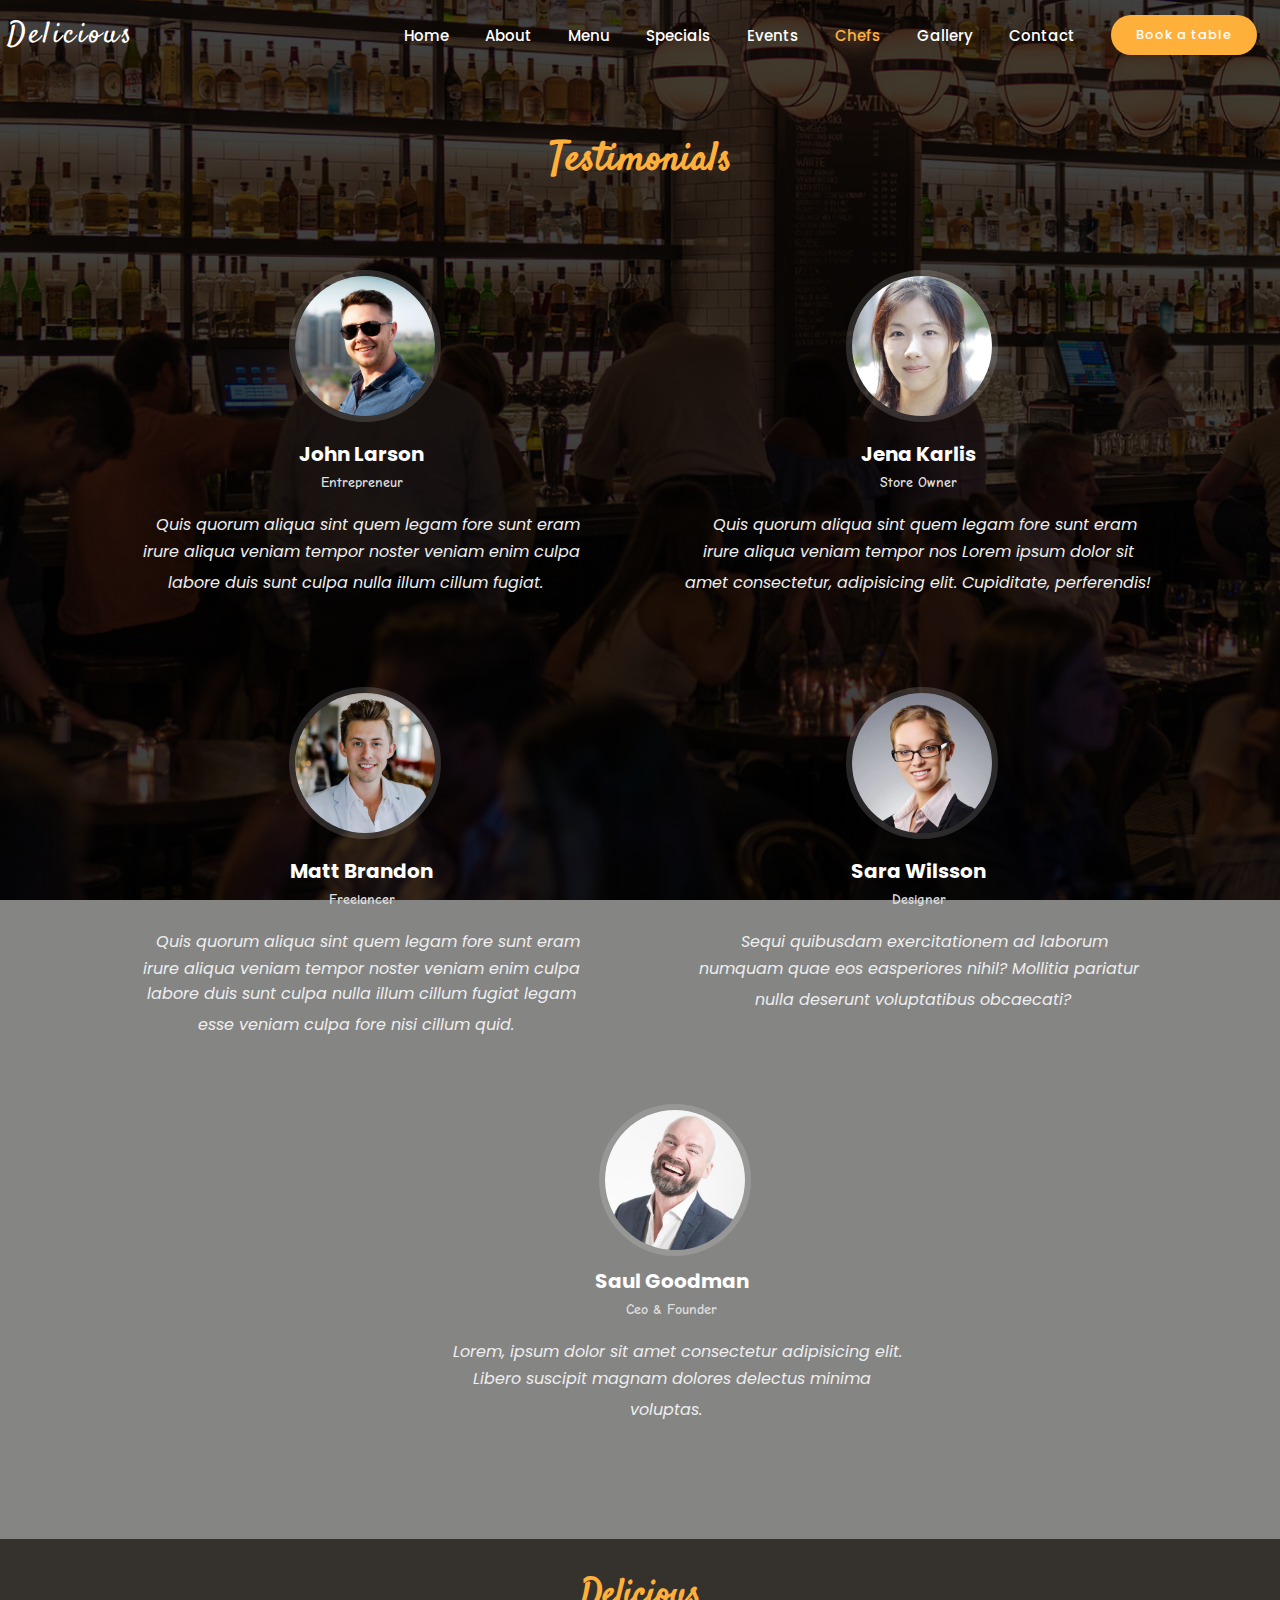
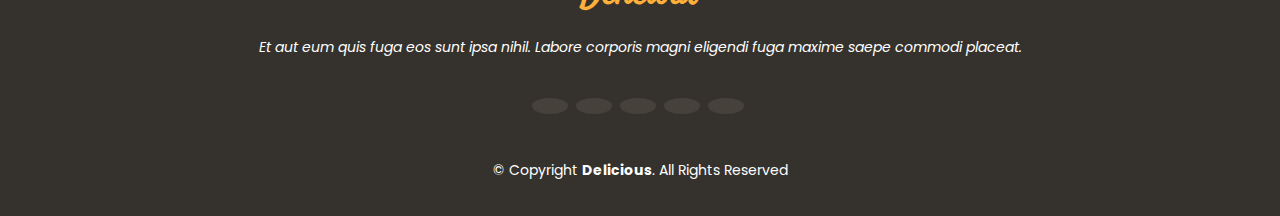
<file: Pages/review.html>
<!DOCTYPE html>
<html lang="en">
<head>
    <meta charset="UTF-8">
    <meta http-equiv="X-UA-Compatible" content="IE=edge">
    <meta name="viewport" content="width=device-width, initial-scale=1.0">
        <!-- Google Fonts -->
        <link
            href="https://fonts.googleapis.com/css?family=Poppins:300,300i,400,400i,600,600i,700,700i|Satisfy|Comic+Neue:300,300i,400,400i,700,700i"
            rel="stylesheet">
        <!-- Icons  -->
        <link rel="stylesheet" href="https://use.fontawesome.com/releases/v5.15.4/css/all.css"
            integrity="sha384-DyZ88mC6Up2uqS4h/KRgHuoeGwBcD4Ng9SiP4dIRy0EXTlnuz47vAwmeGwVChigm" crossorigin="anonymous">
        <!-- CSS -->
        <link rel="stylesheet" href="../CSS/header.css">
        <link rel="stylesheet" href="../CSS/review.css"">
        <link rel="stylesheet" href="../CSS/footer.css">
    <title>Testimonials</title>
</head>
<body>
    <!-- ======= Header ======= -->
    <header class="header">
        <div class="logo">
            <h1><a href="/">Delicious</a></h1>
        </div>
        <!-- Navbar -->
        <nav class="navbar">
            <ul>
                <li><a class="nav-link" href="/">Home</a></li>
                <li><a class="nav-link" href="/Pages/about.html">About</a></li>
                <li><a class="nav-link" href="/Pages/menu.html">Menu</a></li>
                <li><a class="nav-link" href="/Pages/special.html">Specials</a></li>
                <li><a class="nav-link" href="/Pages/events.html">Events</a></li>
                <li><a class="nav-link" id="select" href="../Pages/chef.html">Chefs</a></li>
                <li><a class="nav-link" href="/Pages/gallery.html">Gallery</a></li>
                <li><a class="nav-link" href="/Pages/contactUs.html">Contact</a></li>
            </ul>
            <a href="../Pages/book.html" class="book-table">Book a table</a>
        </nav>
    </header>
    <!-- ======= Test ======= -->
    <div class="test">
        <div class="test-head">
            <h1><span id="select">Testimonials</span></h1>
        </div>
        <div class="test-grid">
            <div class="div1">
                <img src="../assets/img/testimonials/testimonials-5.jpg" alt="">
                <h3>John Larson</h3>
                <h4>Entrepreneur</h4>
                <div class="stars">
                    <i class="fas fa-star"></i>
                    <i class="fas fa-star"></i>
                    <i class="fas fa-star"></i>
                    <i class="fas fa-star"></i>
                    <i class="fas fa-star"></i>
                </div>
                <p>
                    <i class="fas fa-quote-left"></i>
                    Quis quorum aliqua sint quem legam fore sunt eram irure aliqua veniam tempor noster veniam enim culpa labore duis sunt
                    culpa nulla illum cillum fugiat.
                    <i class="fas fa-quote-right"></i>
                </p>
            </div>
            <div class="div2">
                <img src="../assets/img/testimonials/testimonials-2.jpg" alt="">
                <h3>Jena Karlis</h3>
                <h4>Store Owner</h4>
                <div class="stars">
                    <i class="fas fa-star"></i>
                    <i class="fas fa-star"></i>
                    <i class="fas fa-star"></i>
                    <i class="fas fa-star"></i>
                </div>
                <p>
                    <i class="fas fa-quote-left"></i>
                    Quis quorum aliqua sint quem legam fore sunt eram irure aliqua veniam tempor nos Lorem ipsum dolor sit amet consectetur, adipisicing elit. Cupiditate, perferendis!
                    <i class="fas fa-quote-right"></i>
                </p>
            </div>
            <div class="div3">
                <img src="../assets/img/testimonials/testimonials-4.jpg" alt="">
                <h3>Matt Brandon</h3>
                <h4>Freelancer</h4>
                <div class="stars">
                    <i class="fas fa-star"></i>
                    <i class="fas fa-star"></i>
                    <i class="fas fa-star"></i>
                    <i class="fas fa-star"></i>
                </div>
                <p>
                    <i class="fas fa-quote-left"></i>
                    Quis quorum aliqua sint quem legam fore sunt eram irure aliqua veniam tempor noster veniam enim culpa labore duis
                    sunt
                    culpa nulla illum cillum fugiat legam esse veniam culpa fore nisi cillum quid.
                    <i class="fas fa-quote-right"></i>
                </p>
            </div>
            <div class="div4">
                <img src="../assets/img/testimonials/testimonials-3.jpg" alt="">
                <h3>Sara Wilsson</h3>
                <h4>Designer</h4>
                <div class="stars">
                    <i class="fas fa-star"></i>
                    <i class="fas fa-star"></i>
                    <i class="fas fa-star"></i>
                    <i class="fas fa-star"></i>
                    <i class="fas fa-star"></i>
                </div>
                <p>
                    <i class="fas fa-quote-left"></i>
                    Sequi quibusdam exercitationem ad laborum numquam quae eos easperiores nihil? Mollitia pariatur nulla deserunt voluptatibus obcaecati?
                    <i class="fas fa-quote-right"></i>
                </p>
            </div>
            <div class="div5">
                <img src="../assets/img/testimonials/testimonials-1.jpg" alt="">
                <h3>Saul Goodman</h3>
                <h4>Ceo & Founder</h4>
                <div class="stars">
                    <i class="fas fa-star"></i>
                    <i class="fas fa-star"></i>
                    <i class="fas fa-star"></i>
                    <i class="fas fa-star"></i>
                </div>
                <p>
                    <i class="fas fa-quote-left"></i>
                    Lorem, ipsum dolor sit amet consectetur adipisicing elit. Libero suscipit magnam dolores delectus minima voluptas.
                    <i class="fas fa-quote-right"></i>
                </p>
            </div>
        </div>
    </div>
    <!-- ======= Footer ======= -->
    <footer id="footer">
        <div class="container">
            <h3>Delicious</h3>
            <p>Et aut eum quis fuga eos sunt ipsa nihil. Labore corporis magni eligendi fuga maxime saepe commodi placeat.
            </p>
            <div class="social-links">
                <a href="#" class="twitter"><i class="fab fa-twitter"></i></a>
                <a href="#" class="facebook"><i class="fab fa-facebook-f"></i></a>
                <a href="#" class="instagram"><i class="fab fa-instagram"></i></i></a>
                <a href="#" class="google-plus"><i class="fab fa-skype"></i></a>
                <a href="#" class="linkedin"><i class="fab fa-linkedin-in"></i></a>
            </div>
            <div class="copyright">
                &copy; Copyright <strong><span>Delicious</span></strong>. All Rights Reserved
            </div>
        </div>
    </footer><!-- End Footer -->
</body>
</html>
</file>
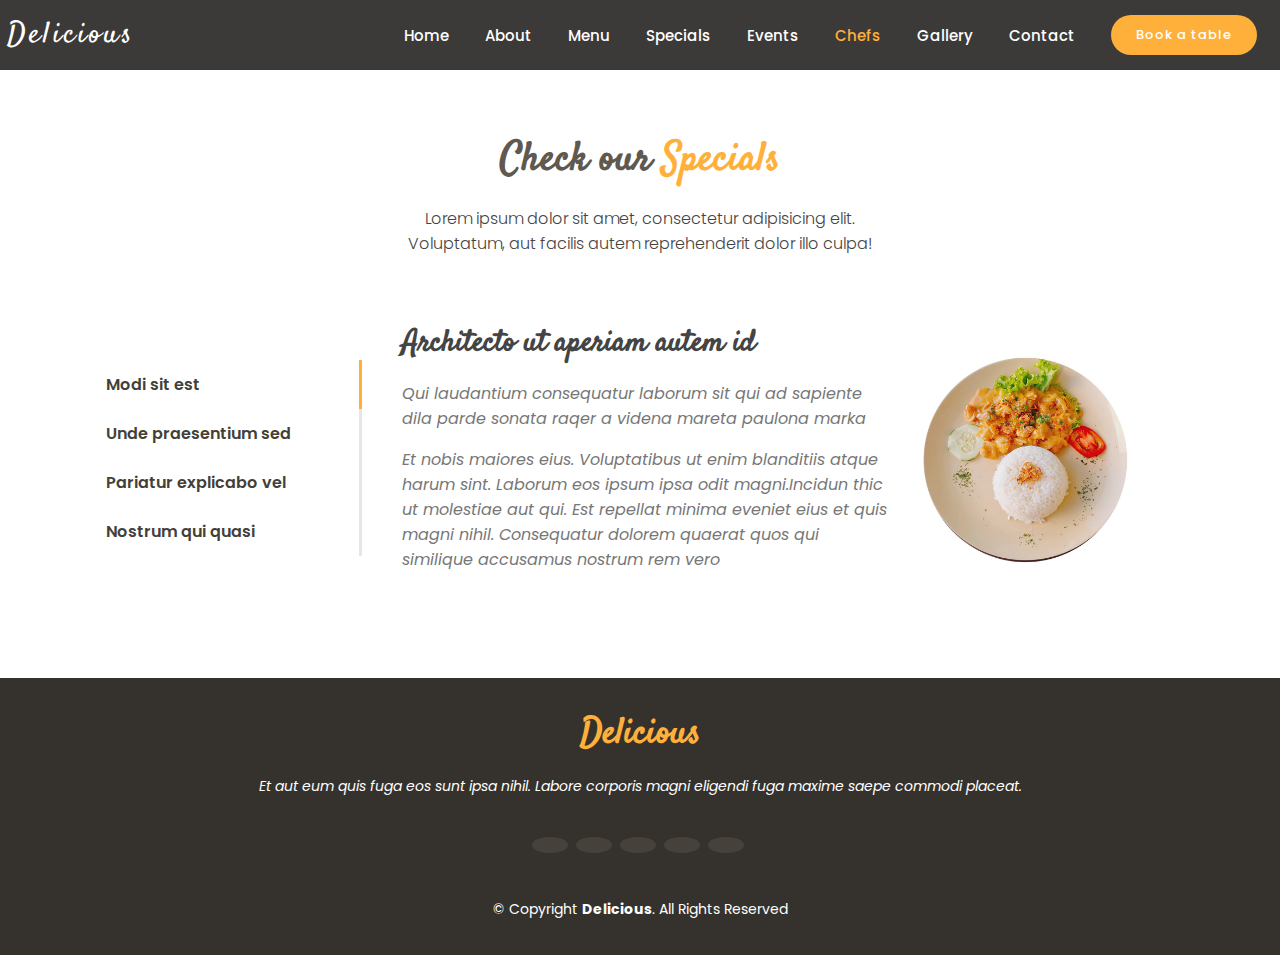
<file: Pages/special.html>
<!DOCTYPE html>
<html lang="en">
<head>
    <meta charset="UTF-8">
    <meta http-equiv="X-UA-Compatible" content="IE=edge">
    <meta name="viewport" content="width=device-width, initial-scale=1.0">
   <!-- Google Fonts -->
   <link
   href="https://fonts.googleapis.com/css?family=Poppins:300,300i,400,400i,600,600i,700,700i|Satisfy|Comic+Neue:300,300i,400,400i,700,700i"
   rel="stylesheet">
<!-- Icons  -->
<link rel="stylesheet" href="https://use.fontawesome.com/releases/v5.15.4/css/all.css"
   integrity="sha384-DyZ88mC6Up2uqS4h/KRgHuoeGwBcD4Ng9SiP4dIRy0EXTlnuz47vAwmeGwVChigm" crossorigin="anonymous">
      <!-- CSS -->
    <link rel="stylesheet" href="../CSS/header.css">
    <link rel="stylesheet" href="../CSS/special.css">
    <link rel="stylesheet" href="../CSS/footer.css">
</head>
<body>
    <!-- ======= Header ======= -->
    <header class="header" style="background: rgba(26, 24, 22, 0.85);">
    <div class="logo">
        <h1><a href="/">Delicious</a></h1>
    </div>
    <!-- Navbar -->
    <nav class="navbar">
        <ul>
            <li><a class="nav-link" href="/">Home</a></li>
            <li><a class="nav-link" href="/Pages/about.html">About</a></li>
            <li><a class="nav-link" href="/Pages/menu.html">Menu</a></li>
            <li><a class="nav-link" href="/Pages/special.html">Specials</a></li>
            <li><a class="nav-link" href="/Pages/events.html">Events</a></li>
            <li><a class="nav-link" id="select" href="../Pages/chef.html">Chefs</a></li>
            <li><a class="nav-link" href="/Pages/gallery.html">Gallery</a></li>
            <li><a class="nav-link" href="/Pages/contactUs.html">Contact</a></li>
        </ul>
        <a href="../Pages/book.html" class="book-table">Book a table</a>
    </nav>
    </header>
    <!-- Special -->
        <div class="spec">
            <div class="spec-head">
                <h1>Check our <span id="select">Specials</span></h1>
            </div>
            <div class="spec-tag">
                <p>Lorem ipsum dolor sit amet, consectetur adipisicing elit. Voluptatum, aut facilis autem reprehenderit dolor illo
                    culpa! </p>
            </div>
            <div style="  margin-top: 20px; margin-bottom: 90px; display: flex; justify-content: space-between;">
                <div class="tab-container">
                    <div class="tab active-tab" >
                        <p data-id="tab1">Modi sit est</p>
                    </div>
                    <div class="tab">
                        <p data-id="tab2">Unde praesentium sed</p>
                    </div>
                    <div class="tab">
                        <p data-id="tab3">Pariatur explicabo vel</p>
                    </div>
                    <div class="tab">
                        <p data-id="tab4">Nostrum qui quasi</p>
                    </div>
                </div>
                <div class="spec-main active" id="tab1">
                    <h3 class="spec-title" id="select">Modi sit est</h3>
                    <div class="spec-content">
                        <div class="spec-text">
                            <h4>Architecto ut aperiam autem id</h4>
                            <p>Qui laudantium consequatur laborum sit qui ad sapiente dila parde sonata raqer a videna mareta paulona
                                marka
                            </p>
                            <p>Et nobis maiores eius. Voluptatibus ut enim blanditiis atque harum sint. Laborum eos ipsum ipsa odit
                                magni.Incidun thic ut molestiae aut qui. Est repellat minima eveniet eius et quis magni nihil. Consequatur dolorem quaerat quos qui similique accusamus nostrum rem vero</p>
                        </div>
                        <img src="../assets/img/specials-1.jpg" alt="special1" class="alt-img">
                    </div>
                </div>
                <div class="spec-main" id="tab2"> 
                    <h3 class="spec-title" id="select">Unde praesentium sed</h3>
                    <div class="spec-content">        
                        <div class="spec-text">
                            <h4>Et blanditiis nemo veritatis excepturi</h4>
                            <p>Omnis blanditiis saepe eos autem qui sunt debitis porro quia.</p>
                            <p>Exercitationem nostrum omnis. Ut reiciendis repudiandae minus. Omnis recusandae ut non quam ut quod eius qui. Ipsum quia
                            odit vero atque qui quibusdam amet. Occaecati sed est sint aut vitae molestiae voluptate vel</p>
                        </div>  
                        <img src="../assets/img/specials-2.jpg" alt="special1" class="alt-img">
                    </div>
                </div>
                <div class="spec-main" id="tab3">
                    <h3 class="spec-title" id="select">Pariatur explicabo vel</h3>
                    <div class="spec-content">                      
                        <div class="spec-text">
                            <h4>Impedit facilis occaecati odio neque aperiam sit</h4>
                            <p>Eos voluptatibus quo. Odio similique illum id quidem non enim fuga. Qui natus non sunt dicta dolor et. In asperiores
                            velit quaerat perferendis aut
                            </p>
                            <p>Iure officiis odit rerum. Harum sequi eum illum corrupti culpa veritatis quisquam. Neque necessitatibus illo rerum eum
                            ut. Commodi ipsam minima molestiae sed laboriosam a iste odio. Earum odit nesciunt fugiat sit ullam. Soluta et harum
                            voluptatem optio quae</p>
                        </div>
                        <img src="../assets/img/specials-3.jpg" alt="special1" class="alt-img">
                    </div>
                </div>
                <div class="spec-main" id="tab4">
                    <h3 class="spec-title" id="select">Nostrum qui quasi</h3>
                    <div class="spec-content">         
                        <div class="spec-text">
                            <h4>Fuga dolores inventore laboriosam ut est accusamus</h4>
                            <p>Totam aperiam accusamus. Repellat consequuntur iure voluptas iure porro quis delectus
                            </p>
                            <p>Eaque consequuntur consequuntur libero expedita in voluptas. Nostrum ipsam necessitatibus aliquam fugiat debitis quis
                            velit. Eum ex maxime error in consequatur corporis atque. Eligendi asperiores sed qui veritatis aperiam quia a laborum
                            inventore</p>
                        </div>  
                        <img src="../assets/img/specials-4.jpg" alt="special1" class="alt-img">
                    </div>
                </div>
                </div>
            </div>
        <!-- ======= Footer ======= -->
    <footer id="footer">
    <div class="container">
        <h3>Delicious</h3>
        <p>Et aut eum quis fuga eos sunt ipsa nihil. Labore corporis magni eligendi fuga maxime saepe commodi placeat.
        </p>
        <div class="social-links">
            <a href="#" class="twitter"><i class="fab fa-twitter"></i></a>
            <a href="#" class="facebook"><i class="fab fa-facebook-f"></i></a>
            <a href="#" class="instagram"><i class="fab fa-instagram"></i></i></a>
            <a href="#" class="google-plus"><i class="fab fa-skype"></i></a>
            <a href="#" class="linkedin"><i class="fab fa-linkedin-in"></i></a>
        </div>
        <div class="copyright">
            &copy; Copyright <strong><span>Delicious</span></strong>. All Rights Reserved
        </div>
    </div>
    </footer><!-- End Footer -->
    <script src="../JS/special.js"></script>
    <script src="https://cdnjs.cloudflare.com/ajax/libs/gsap/3.9.1/gsap.min.js"></script>
</body>
</html>
</file>
<file: CSS/header.css>
/*--------------------------------------------------------------
# General
--------------------------------------------------------------*/
body {
  font-family: "Poppins", sans-serif;
  color: #444444;
  box-sizing: border-box;
  padding: 0;
  margin: 0;
}

a {
  text-decoration: none;
  color: #ffb03b;
}

a:hover {
  color: #ffc56e;
  text-decoration: none;
}

h1,
h2,
h3,
h4,
h5,
h6 {
  font-family: "Satisfy", sans-serif;
}

/*--------------------------------------------------------------
# Header
--------------------------------------------------------------*/
.header {
  display: flex;
  align-items: center;
  justify-content: space-around;
  height: 70px;
  transition: all 0.5s;
  padding: 0;
  z-index: 20;
  /* background: rgba(26, 24, 22, 0.85); */
}
.navbar a:hover,
.navbar li:hover > a {
  color: #ffb03b;
}
.header h1 {
  font-size: 30px;
  line-height: 1px;
  font-weight: 500;
  letter-spacing: 3px;
  color: #fff;
}

.header h1 a {
  color: #fff;
}

.navbar {
  display: flex;
  align-items: center;
  justify-content: space-around;
}
.navbar ul {
  display: flex;
  align-items: center;
  list-style: none;
  margin: 20px;
  padding: 0;
}

.navbar li {
  margin-left: 12px;
}

.logo {
  margin-right: 200px;
}

.book-table {
  margin: 16px;
  background-color: #ffb03b;
  color: #fff;
  border-radius: 50px;
  font-size: 13px;
  padding: 10px 25px;
  font-weight: 500;
  letter-spacing: 1px;
  white-space: nowrap;
}

.navbar li a {
  font-size: 15px;
  font-weight: 500;
  white-space: nowrap;
  padding: 10px 0 10px 24px;
  color: #fff;
}
.book-table:hover {
  color: #fff !important;
}

#select {
  color: #ffb03b;
}
</file>
<file: CSS/index.css>
/*--------------------------------------------------------------
# Background
--------------------------------------------------------------*/

body {
  background-image: linear-gradient(rgba(0, 0, 0, 0.5), rgba(0, 0, 0, 0.5)),
    url("../assets/img/slide/slide-3.jpg");
  width: 100%;
  height: 100vh;
  background-repeat: no-repeat;
  background-attachment: fixed;
  z-index: 1;
  background-color: rgba(12, 11, 10, 0.5);
}

/*--------------------------------------------------------------
# Top Bar
--------------------------------------------------------------*/
.topbar {
  display: flex;
  align-items: center;
  width: 100%;
  padding: 0;
  font-size: 15px;
  height: 50px;
  transition: all 0.5s;
  z-index: 10;
  background: transparent;
  /* color : rgba(255, 255, 255, 0.7); */
}
.topbar-container {
  display: flex;
  justify-content: flex-start;
  align-items: center;
  width: 100%;
}
.topbar i {
  color: #ffb03b;
  line-height: 0;
  margin-left: 18px;
}
.topbar i span {
  color: #fff;
  font-style: normal;
  padding-left: 5px;
  font-family: "Poppins", sans-serif;
  font-weight: 400;
}
.fa-mobile-alt {
  margin-left: 6% !important;
}

/*--------------------------------------------------------------
# Hero Section
--------------------------------------------------------------*/
#hero {
  width: 100%;
  /* background-color: rgba(39, 37, 34, 0.8); */
  overflow: hidden;
  padding: 0;
  margin-top: 80px;
}
.hero-container {
  display: flex;
  align-items: center;
  flex-direction: column;
  justify-content: space-between;
}
#hero h2 {
  color: #fff;
  margin-bottom: 30px;
  font-size: 48px;
  font-weight: 700;
  text-align: center;
  visibility: hidden;
}

#hero p {
  width: 50%;
  color: #fff;
  margin: 10px auto 30px auto;
  font-weight: 500;
  text-align: center;
  visibility: hidden;
}

.btn-menu,
.btn-book {
  font-weight: 500;
  font-size: 13px;
  letter-spacing: 1px;
  text-transform: uppercase;
  display: inline-block;
  padding: 12px 30px;
  border-radius: 50px;
  line-height: 1;
  margin: 0 10px;
  color: #fff;
  border: 2px solid #ffb03b;
  text-align: center;
  transition: all 0.3s ease-in-out;
  /* visibility: hidden; */
}

.btn-book:hover,
.btn-menu:hover {
  background-color: #ffb03b;
  color: #fff;
}

.hero-color {
  color: #ffb03b;
}

.header a {
  visibility: hidden;
}

.hero-btn {
  margin-bottom: 80px;
}
</file>
<file: CSS/footer.css>
/*--------------------------------------------------------------
# Footer
--------------------------------------------------------------*/
#footer {
  background: #35322d;
  color: #fff;
  font-size: 14px;
  text-align: center;
  padding: 30px 0;
  /* position: absolute;
  bottom: 0; */
  width: 100%;
}
#footer h3 {
  font-size: 36px;
  font-weight: 700;
  color: #ffb03b;
  position: relative;
  padding: 0;
  margin: 0 0 15px 0;
}
#footer p {
  font-size: 15;
  font-style: italic;
  padding: 0;
  margin: 0 0 40px 0;
}
#footer .social-links {
  margin: 0 0 40px 0;
}
#footer .social-links a {
  font-size: 18px;
  display: inline-block;
  background: #46423b;
  color: #fff;
  line-height: 1;
  padding: 8px 0;
  margin-right: 4px;
  border-radius: 50%;
  text-align: center;
  width: 36px;
}
#footer .social-links a:hover {
  background: #ffb03b;
}
#footer .copyright {
  margin: 0 0 5px 0;
}
</file>
<file: CSS/about.css>
/*--------------------------------------------------------------
# About
--------------------------------------------------------------*/
.about-head {
  font-size: 20px;
  margin-top: 35px;
  font-weight: 700;
  color: #5f5950;
  text-align: center;
  margin-bottom: 30px;
}
.about-head h1 {
  margin-bottom: 0;
}
.about {
  background-color: #fffaf3;
}
.imgBx {
  width: 97%;
}

.boxImage {
  width: 45%;
  margin-left: 40px;
  float: left;
  margin-top: 40px;
  margin-right: 40px;
}

.content {
  padding: 35px 30px;
  padding-bottom: 65px;
}
.conText {
  margin-right: 25px;
}
.content h3 {
  font-weight: 400;
  font-size: 34px;
  color: #5f5950;
}
.content h4 {
  font-size: 20px;
  font-weight: 700;
  margin-top: 5px;
}
.content p {
  font-size: 15px;
  color: #848484;
}
.content ul {
  list-style: none;
  padding: 0;
}

.content ul li + li {
  margin-top: 15px;
}
.content ul li {
  padding-left: 26px;
}

/*--------------------------------------------------------------
# Whu Us
--------------------------------------------------------------*/
.why-us {
  margin-top: 6%;
  margin-bottom: 100px;
}
h2 {
  width: 50%;
  height: 30%;
  margin-left: 25.5%;
  text-align: center;
  font-size: 2em;
  margin-bottom: 15px;
  color: #444444;
}
.whytext {
  margin-left: 5%;
}
#simple {
  color: #ffb03b;
}
.why-us p {
  margin-left: 20%;
  margin-right: 20%;
  font-weight: 300;
}
.why-us .box {
  width: 27%;
  height: 27%;
  transition: all ease-in-out 0.4s;
  margin: 30px;
  box-shadow: 0px 2px 15px rgba(0, 0, 0, 0.1);
  display: inline-block;
}
.why-us .box span {
  display: block;
  font-size: 28px;
  font-weight: 700;
  color: #ffcf88;
  padding-left: 30px;
  padding-top: 40px;
}
.title p {
  width: 40%;
  margin: auto;
  margin-bottom: 50px;
  text-align: center;
}
.why-us .box h4 {
  font-size: 24px;
  font-weight: 600;
  padding-left: 30px;
  margin: 20px 0;
  color: #6c665c;
}
.why-us .box p {
  color: grey;
  font-size: 15px;
  margin-left: 9%;
  margin-right: 12%;
  margin-bottom: 10%;
}
.why-us .box:hover {
  background: #ffb03b;
  box-shadow: 10px 15px 30px rgba(0, 0, 0, 0.18);
  transition: all 0.3s ease-in-out;
}
.why-us .box:hover span,
.why-us .box:hover h4,
.why-us .box:hover p {
  color: #fff;
}
</file>
<file: CSS/book.css>
/*--------------------------------------------------------------
# Book a table
--------------------------------------------------------------*/
.book {
  display: flex;
  flex-direction: column;
  justify-content: center;
  align-items: center;
}
.book-head {
  font-size: 20px;
  margin-top: 35px;
  font-weight: 700;
  color: #5f5950;
}
.book-head h1 {
  margin-bottom: 0;
}
.book-tag {
  width: 40%;
  text-align: center;
  font-family: "Poppins", sans-serif;
  font-weight: 300;
}
.form-container {
  width: 85%;
  margin-right: 40px;
  margin-top: 40px;
  margin-bottom: 140px;
}

/*---------------
# Form
------------------*/
.form-main {
  padding: 30px;
  box-shadow: 0 0 24px 0 rgb(0 0 0 / 12%);
  width: 100%;
  background: #fff;
}
.row-1 {
  display: flex;
  justify-content: space-around;
  align-items: center;
}
.form input,
.form textarea {
  margin: 15px 20px;
  font-weight: 400;
  line-height: 1.5;
  color: #212529;
  background-color: #fff;
  background-clip: padding-box;
  border: 1px solid #ced4da;
  font-size: 14px;
  padding: 7px 10px;
  font-family: inherit;
}
#name,
#email,
#phone,
#date,
#time,
#people {
  width: 100%;
  height: 35px;
}
#date {
  color: #212529 !important;
  background-color: #fff !important;
  font-size: 14px !important;
  padding: 7px 10px !important;
}

#message {
  width: 95%;
}
.submit {
  margin: 0 auto;
  width: 14%;
  margin-top: 12px;
}

.submit-btn {
  font-size: 16px;
  padding: 14px;
  width: 100%;
  text-align: center;
  background: #ffb03b;
  font-family: "Poppins", sans-serif;
  border-radius: 50px;
  border: none;
  cursor: pointer;
  color: #fff;
}
/*---------------
# Modal
------------------*/
.modal {
  background-color: #0000007e;
  position: fixed;
  width: 100%;
  height: 100%;
  top: 0px;
  left: 0px;
  z-index: 1000;
  display: none;
}

.modal-container {
  background-color: #fff;
  overflow: hidden;
  box-shadow: rgba(0, 0, 0, 0.25) 0px 14px 28px,
    rgba(0, 0, 0, 0.22) 0px 10px 10px;
  border-radius: 10px;
  width: 30%;
  position: relative;
  top: 30%;
  margin: 0 auto;
}

.success {
  background-color: #47c9a2;
  height: 110px;
  font-size: 70px;
  color: #fff;
  font-weight: lighter;
  text-align: center;
}

.success i {
  margin-top: 20px;
  margin-bottom: 20px;
}

.modal-content {
  text-align: center;
}

.modal-content h3 {
  font-size: 36px;
  margin: 0;
  margin-top: 30px;
  margin-bottom: 10px;
}

.modal-content p {
  font-size: 16px;
  margin: 0;
}

.modal-btn {
  text-align: center;
  background-color: #ffb03b;
  color: #fff;
  margin: 30px auto;
  width: 30%;
  padding: 10px;
  border-radius: 20px;
  cursor: pointer;
}
</file>
<file: CSS/chef.css>
/*--------------------------------------------------------------
# Background
--------------------------------------------------------------*/
body {
  background-image: linear-gradient(
      rgba(255, 255, 255, 0.7),
      rgba(255, 255, 255, 0.7)
    ),
    url("../assets/img/chefs-bg.jpg");
  height: 100vh;
  background-position: center;
  background-size: cover;
  background-repeat: no-repeat;
  background-attachment: fixed;
  z-index: 1;
  background-color: rgba(12, 11, 10, 0.5);
}

/*--------------------------------------------------------------
# Chefs
--------------------------------------------------------------*/
.chef {
  display: flex;
  flex-direction: column;
  justify-content: center;
  align-items: center;
}
.chef-head {
  font-size: 20px;
  margin-top: 35px;
  font-weight: 700;
  color: #5f5950;
}
.chef-head h1 {
  margin-bottom: 0;
}
.chef-tag {
  width: 40%;
  text-align: center;
  font-family: "Poppins", sans-serif;
  font-weight: 300;
}
.chef-section {
  display: flex;
  align-items: center;
  justify-content: space-around;
  width: 85%;
  margin: auto;
}
.chef-card {
  display: flex;
  flex-direction: column;
  align-items: center;
  margin: 25px;
}
.chef-img img {
  width: 100%;
  margin: auto;
}
.chef-content {
  background-color: #fff;
  width: 85%;
  box-shadow: 0px 2px 15px rgb(0 0 0 / 20%);
  position: relative;
  top: -80px;
}
.chef-content h3 {
  margin: 10px;
  margin-top: 15px;
  font-weight: 500;
  margin-bottom: 5px;
  font-size: 16px;
  color: #6c665c;
  font-family: "Poppins", sans-serif;
  text-align: center;
}
.line {
  border-top: 2px solid #ffcf88;
  width: 50px;
  margin: auto;
}
.chef-content p {
  font-style: italic;
  color: #433f39 !important;
  text-align: center;
  font-size: 13px;
  margin-top: 5px;
}

.chef-social {
  display: flex;
  justify-content: center;
  align-items: center;
}
.chef-social i {
  margin: 6px;
  margin-bottom: 15px;
}
</file>
<file: CSS/contactUs.css>
/*--------------------------------------------------------------
# Contact Us
--------------------------------------------------------------*/
.contact {
  display: flex;
  flex-direction: column;
  justify-content: center;
  align-items: center;
}
.contact-head {
  font-size: 20px;
  margin-top: 35px;
  font-weight: 700;
  color: #5f5950;
}
.contact-head h1 {
  margin-bottom: 0;
}
.contact-tag {
  width: 40%;
  text-align: center;
  font-family: "Poppins", sans-serif;
  font-weight: 300;
}
.form-container {
  width: 85%;
  margin-right: 40px;
  margin-top: 40px;
  margin-bottom: 140px;
}
/*---------------
# Form info
------------------*/
.form-info {
  display: flex;
  justify-content: space-around;
  align-items: center;
  width: 100%;
  box-shadow: 0px 2px 15px rgb(0 0 0 / 10%);
  padding: 30px;
}
.info-container {
  display: flex;
  justify-content: space-around;
  align-items: center;
}
.info-content h1 {
  font-size: 18px;
  font-family: "Poppins", sans-serif;
  font-weight: 600;
  margin: 0;
  color: #433f39;
  margin-bottom: 5px;
}

.info-content p {
  margin: 0;
  font-size: 14px;
  color: #7a7368;
}
.info-icon {
  width: 44px;
  height: 44px;
  font-size: 20px;
  display: flex;
  align-items: center;
  justify-content: center;
  color: #ffb03b;
  border-radius: 50px;
  background: #fff6e8;
  margin-right: 20px;
  transition: all 0.3s ease-in-out;
}
.info-icon:hover {
  background-color: #ffb03b;
  color: #fff;
}

/*---------------
# Form
------------------*/
.form-main {
  padding: 30px;
  box-shadow: 0 0 24px 0 rgb(0 0 0 / 12%);
  width: 100%;
  background: #fff;
}
.row-1 {
  display: flex;
  justify-content: space-around;
  align-items: center;
}
.form input,
.form textarea {
  margin: 15px 20px;
  font-weight: 400;
  line-height: 1.5;
  color: #212529;
  background-color: #fff;
  background-clip: padding-box;
  border: 1px solid #ced4da;
  font-size: 14px;
  padding: 7px 10px;
  font-family: inherit;
}
#name,
#email {
  width: 100%;
  height: 35px;
}
#subject {
  width: 95%;
  height: 35px;
}

#message {
  width: 95%;
}

.submit {
  margin: 0 auto;
  width: 14%;
  margin-top: 12px;
}

.submit-btn {
  font-size: 16px;
  padding: 14px;
  font-family: "Poppins", sans-serif;
  width: 100%;
  text-align: center;
  background: #ffb03b;
  border-radius: 50px;
  border: none;
  cursor: pointer;
  color: #fff;
}

/*---------------
# Modal
------------------*/
.modal {
  z-index: 99;
  background-color: #0000007e;
  position: fixed;
  width: 100%;
  height: 100%;
  top: 0px;
  left: 0px;
  z-index: 1000;
  display: none;
}

.modal-container {
  background-color: #fff;
  overflow: hidden;
  box-shadow: rgba(0, 0, 0, 0.25) 0px 14px 28px,
    rgba(0, 0, 0, 0.22) 0px 10px 10px;
  border-radius: 10px;
  width: 30%;
  position: relative;
  top: 30%;
  margin: 0 auto;
}

.success {
  background-color: #47c9a2;
  height: 110px;
  font-size: 70px;
  color: #fff;
  font-weight: lighter;
  text-align: center;
}

.success i {
  margin-top: 20px;
  margin-bottom: 20px;
}

.modal-content {
  text-align: center;
}

.modal-content h3 {
  font-size: 36px;
  margin: 0;
  margin-top: 30px;
}

.modal-content p {
  font-size: 18px;
  margin: 0;
  margin-top: 5px;
}

.modal-btn {
  text-align: center;
  background-color: #ffb03b;
  color: #fff;
  margin: 30px auto;
  width: 30%;
  padding: 10px;
  border-radius: 20px;
  cursor: pointer;
}
</file>
<file: CSS/events.css>
/*--------------------------------------------------------------
# Background
--------------------------------------------------------------*/
body {
  background-image: linear-gradient(rgba(0, 0, 0, 0.75), rgba(0, 0, 0, 0.75)),
    url("../assets/img/events-bg.jpg");
  height: 100vh;
  background-position: center;
  background-size: cover;
  background-repeat: no-repeat;
  background-attachment: fixed;
  z-index: 1;
  background-color: rgba(12, 11, 10, 0.5);
}

/*--------------------------------------------------------------
# Events
--------------------------------------------------------------*/
.event-container {
  display: flex;
  justify-content: space-evenly;
  width: 85%;
  margin: auto;
  color: #fff;
  margin-bottom: 30px;
}
.event-head {
  font-size: 18px;
  text-align: center;
  margin: auto;
  margin-top: 55px;
  margin-bottom: 70px;
  font-weight: 700;
  color: #ffffff;
}
.event-container img {
  width: 40vw;
  padding-right: 30px;
}
.event-content h3 {
  font-size: 28px;
  font-weight: 600;
  color: #ffb03b;
  margin: 0;
}
.event-content h2 {
  font-size: 28px;
  font-family: "Poppins", sans-serif;
  font-family: 700;
  border-bottom: 2px solid #ffb03b;
  width: fit-content;
  margin: 0;
}
.event-content ul {
  list-style: none;
}
.event-content li {
  margin: 10px;
  font-size: 16px;
}
.event-content i {
  color: #ffb03b;
  font-size: 18px;
  font-weight: 500;
}
/*----------------
# slider
------------------*/
.mySlides {
  display: none;
}
/* Slideshow container */

.slideshow-container {
  margin: auto;
}
/* The dots/bullets/indicators */
.dot {
  cursor: pointer;
  height: 12px;
  width: 12px;
  margin: 0 3px 50px 3px;
  background-color: #bbb;
  border-radius: 50%;
  display: inline-block;
  transition: background-color 0.6s ease;
}

.active {
  background-color: #ffb03b;
}

/* Fading animation */
.fade {
  animation-name: fade;
  animation-duration: 1.5s;
}

@keyframes fade {
  from {
    /* left: -50; */
    opacity: 0;
  }
  to {
    opacity: 1;
  }
}
</file>
<file: CSS/gallery.css>
/*--------------------------------------------------------------
# Gallery
--------------------------------------------------------------*/
.gall {
  display: flex;
  flex-direction: column;
  justify-content: center;
  align-items: center;
}
.gall-head {
  font-size: 20px;
  margin-top: 35px;
  font-weight: 700;
  color: #5f5950;
}
.gall-head h1 {
  margin-bottom: 0;
}
.gall-tag {
  width: 40%;
  text-align: center;
  font-family: "Poppins", sans-serif;
  font-weight: 300;
}
.parent {
  display: grid;
  grid-template-columns: repeat(3, 1fr);
  grid-template-rows: repeat(3, 1fr);
  width: 85%;
  grid-column-gap: 50px;
  grid-row-gap: 50px;
  margin-top: 40px;
  margin-bottom: 80px;
}
.parent img {
  width: 100%;
  margin: auto;
  box-shadow: rgba(0, 0, 0, 0.3) 0px 19px 38px,
    rgba(0, 0, 0, 0.22) 0px 15px 12px;
  transition: all ease-in-out 0.4s;
}
.parent img:hover {
  transform: scale(1.1);
}

.div1 {
  grid-area: 1 / 1 / 2 / 2;
}
.div2 {
  grid-area: 1 / 2 / 2 / 3;
}
.div3 {
  grid-area: 1 / 3 / 2 / 4;
}
.div4 {
  grid-area: 2 / 1 / 3 / 2;
}
.div5 {
  grid-area: 2 / 2 / 3 / 3;
}
.div6 {
  grid-area: 2 / 3 / 3 / 4;
}
.div7 {
  grid-area: 3 / 1 / 4 / 2;
}
.div8 {
  grid-area: 3 / 2 / 4 / 3;
}
.div9 {
  grid-area: 3 / 3 / 4 / 4;
}
</file>
<file: CSS/menu.css>
/*--------------------------------------------------------------
# Menu
--------------------------------------------------------------*/
.menu {
  display: flex;
  flex-direction: column;
  justify-content: center;
  align-items: center;
}
.menu-head {
  font-size: 20px;
  margin-top: 45px;
  font-weight: 700;
  color: #5f5950;
}
.menu h2 {
  text-align: center;
  margin-bottom: 50px;
}
.menu-table {
  width: 80%;
  table-layout: fixed;
  margin: auto;
  margin-top: 30px;
  margin-bottom: 40px;
}
.menu-table td {
  padding-left: 70px;
  padding-bottom: 30px;
}
.menu-item {
  display: flex;
  justify-content: space-between;
}
.menu-item-name::after {
  content: ".....................................................................";
  /* position: absolute;
  left: 30px;
  top: -3px; */
  z-index: 1;
  color: #dad8d4;
  font-family: Arial, "Helvetica Neue", Helvetica, sans-serif;
}
.menu-table a {
  font-weight: 700;
  color: #ffb03b;
}
.menu-content {
  font-style: italic;
  font-size: 14px;
  font-family: "Comic Neue", sans-serif;
  color: #948c81;
}
.menu-price {
  font-weight: 600;
}

/*---------------------
# Menu buttons
---------------------*/
.salad {
  display: none;
}

.beverages {
  display: none;
}

.btn-main,
.btn-salad,
.btn-bev {
  font-weight: 500;
  font-size: 13px;
  letter-spacing: 1px;
  text-transform: uppercase;
  display: inline-block;
  padding: 12px 30px;
  border-radius: 50px;
  line-height: 1;
  margin: 30px 40px;
  margin-top: 10px;
  color: #ffb03b;
  border: 2px solid #ffb03b;
  text-align: center;
  transition: all 0.3s ease-in-out;
}

.btn-main:hover,
.btn-salad:hover,
.btn-bev:hover {
  background-color: #ffb03b;
  color: #fff;
}
</file>
<file: CSS/review.css>
/*--------------------------------------------------------------
# Background
--------------------------------------------------------------*/
body {
  background-image: linear-gradient(rgba(0, 0, 0, 0.75), rgba(0, 0, 0, 0.75)),
    url("../assets/img/testimonials-bg.jpg");
  height: 100vh;
  background-position: center;
  background-size: cover;
  background-repeat: no-repeat;
  background-attachment: fixed;
  z-index: 1;
  background-color: rgba(12, 11, 10, 0.5);
}

/*--------------------------------------------------------------
# Testimonials
--------------------------------------------------------------*/

.test {
  display: flex;
  flex-direction: column;
  justify-content: center;
  align-items: center;
  margin-bottom: 100px;
}
.test-head {
  font-size: 20px;
  margin-top: 35px;
  font-weight: 700;
  color: #5f5950;
}
.test-head h1 {
  margin-bottom: 0;
}
.test-grid {
  display: grid;
  grid-template-columns: repeat(2, 1fr);
  grid-template-rows: repeat(2, 1fr);
  grid-column-gap: 90px;
  grid-row-gap: 50px;
  width: 80%;
  margin: auto;
  margin-top: 80px;
}

.test-grid img {
  width: 30%;
  border-radius: 50%;
  border: 6px solid rgba(255, 255, 255, 0.15);
  margin-left: 34.5%;
}

.div1 {
  grid-area: 1 / 1 / 2 / 2;
}
.div2 {
  grid-area: 1 / 2 / 2 / 3;
}
.div3 {
  grid-area: 2 / 1 / 3 / 2;
}
.div4 {
  grid-area: 2 / 2 / 3 / 3;
}
.div5 {
  display: flex;
  flex-direction: column;
  width: 100%;
  margin-left: 310px;
}

.test-grid h3 {
  font-size: 20px;
  font-weight: bold;
  margin: 10px 0 5px 0;
  color: #fff;
  font-family: "Poppins", sans-serif;
  text-align: center;
}
.test-grid h4 {
  font-size: 14px;
  color: #ddd;
  margin: 0 0 15px 0;
  font-family: "Comic Neue", sans-serif;
  text-align: center;
}
.stars {
  color: #ffb03b;
  width: 50%;
  margin: auto;
  margin-bottom: 10 px;
  text-align: center;
}
.test-grid p {
  font-style: italic;
  margin: 0 auto 15px auto;
  font-size: 16px;
  color: #eee;
  text-align: center;
}
.test-grid p i {
  font-size: 22px;
  margin: 0 6px;
  color: rgba(255, 255, 255, 0.4);
}
</file>
<file: CSS/special.css>
/*--------------------------------------------------------------
# Special
--------------------------------------------------------------*/
.spec {
  display: flex;
  flex-direction: column;
  justify-content: center;
  align-items: center;
}
.spec-head {
  font-size: 20px;
  margin-top: 35px;
  font-weight: 700;
  color: #5f5950;
}
.spec-head h1 {
  margin-bottom: 0;
}
.spec-tag {
  width: 40%;
  text-align: center;
  font-family: "Poppins", sans-serif;
  font-weight: 300;
}
.spec-img {
  width: 17vw;
  padding-right: 40px;
}
.alt-img {
  width: 17vw;
  padding-left: 30px;
}
.spec-main {
  margin-top: 30px;
  width: 76%;
}
.spec-content {
  display: flex;
  justify-content: space-around;
  align-items: center;
  margin: auto;
  width: 80%;
  margin-left: 40px;
}
.spec-main h3 {
  font-size: 40px;
  /* text-align: center; */
  margin-top: 0;
  margin-bottom: 0px;
  margin-left: 0px;
  display: none;
}
.spec-text h4 {
  font-size: 30px;
  margin: 0;
}
.spec-text p {
  color: #777777;
  font-style: italic !important;
}
/*--------------------------
# Tabs
---------------------------*/
.spec-main {
  display: none;
}
.active {
  display: block;
}

.tab-container {
  width: 30%;
  margin-top: 68px;
}
.tab {
  width: 70%;
  margin-left: auto;
  border-right: 3px solid #e7e5e5;
  transition: 0.3s;
}

.tab p {
  margin: 0;
  padding: 12px 0;
  color: #433f39;
  font-weight: 600;
  font-size: 16px;
  cursor: pointer;
}
.active-tab {
  border-right: 3px solid #ffb03b;
}

.tab p:hover {
  color: #ffb03b;
}
</file>
